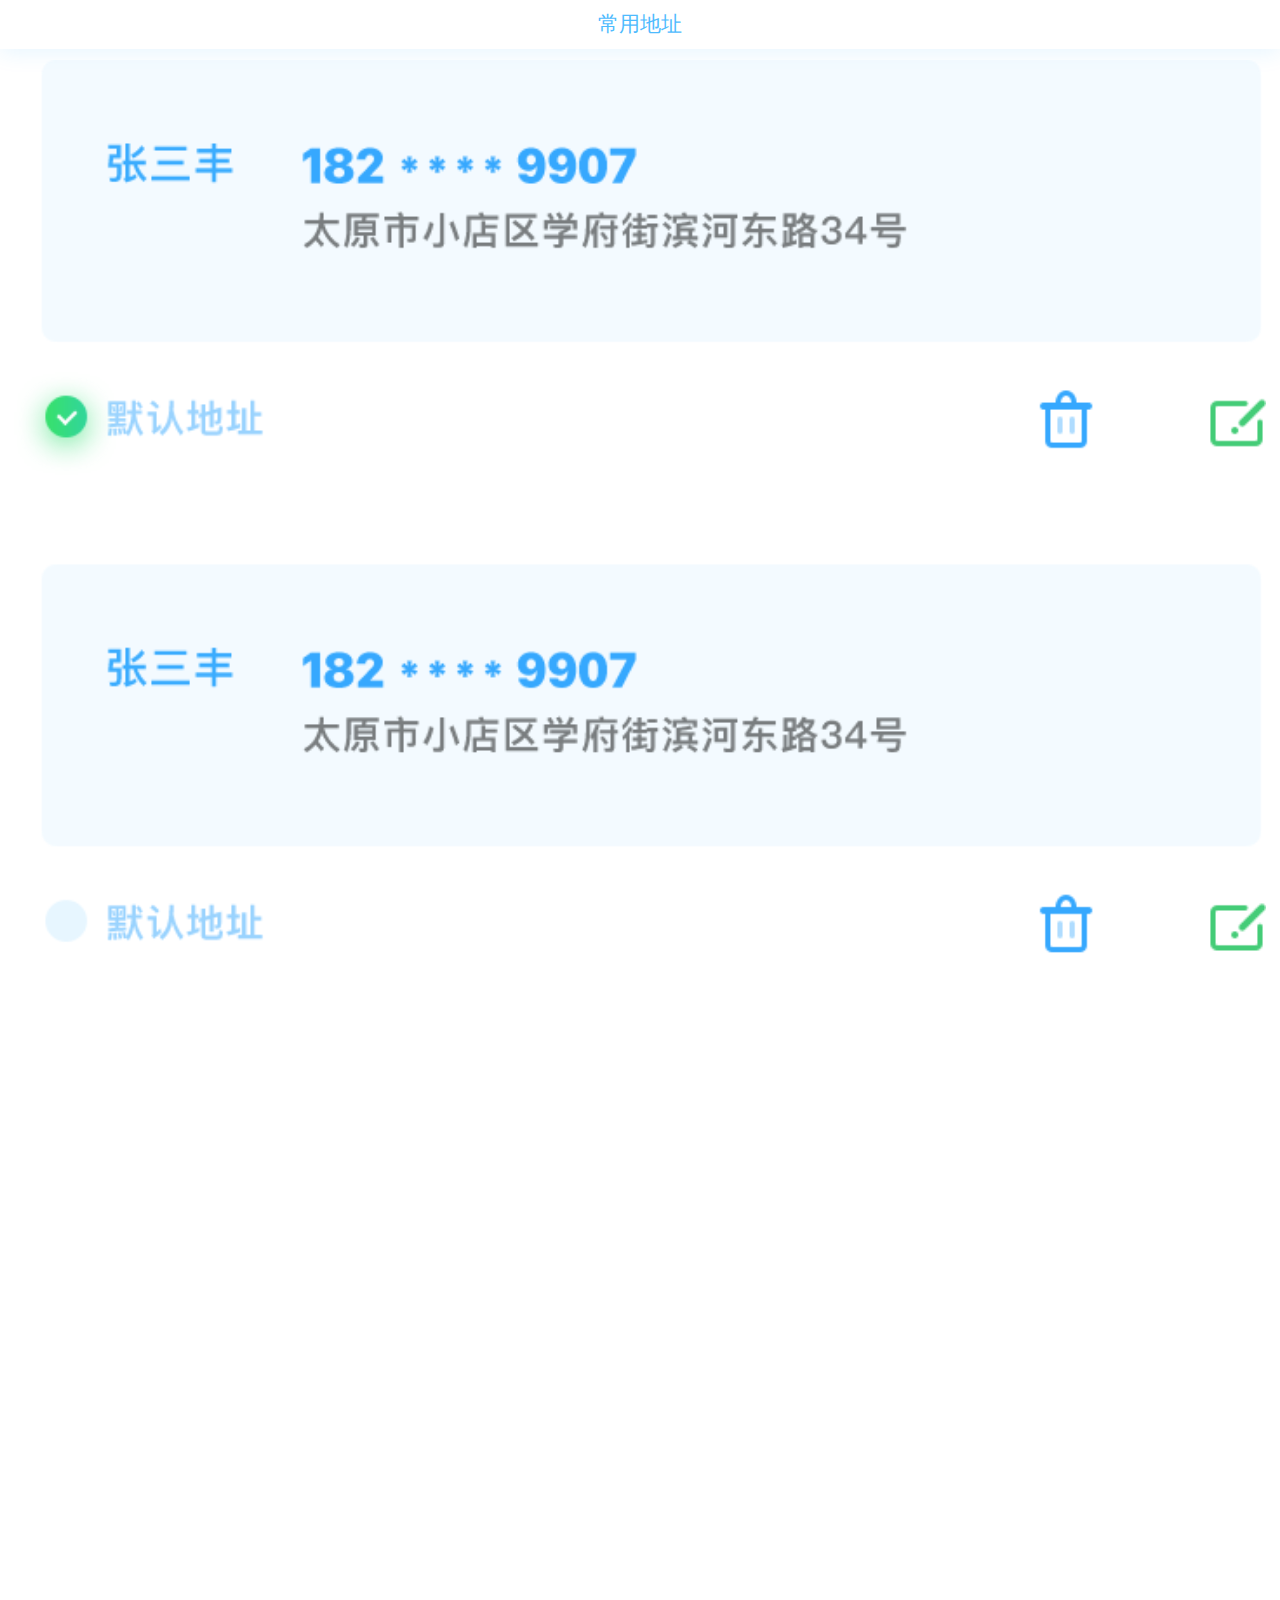
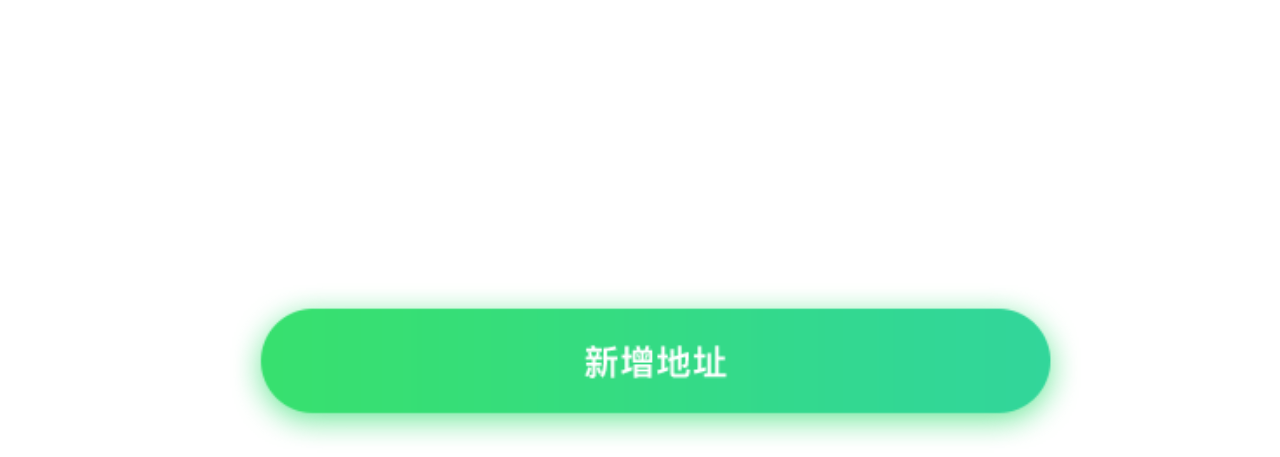
<file: address.html>
<!doctype html>
<html lang="en">
<head>
    <meta charset="UTF-8">
    <meta name="viewport"
          content="width=device-width, user-scalable=no, initial-scale=1.0, maximum-scale=1.0, minimum-scale=1.0">
    <meta http-equiv="X-UA-Compatible" content="ie=edge">
    <meta name="format-detection" content="telephone=no, email=no" />
    <link rel="stylesheet" href="./css/address.css">
    <link rel="stylesheet" href="//at.alicdn.com/t/font_1194445_013ntn1p51pyd.css">
    <title>常用地址</title>
</head>
<body>
<header>
    <a href="./detail.html" class="iconfont icon-xiangzuo"></a>常用地址 <a href="" ></a>
</header>

<a href="./addurl.html"><img src="./image/address.png" alt=""></a>
<div class="box" style="display: none;">
    <header>
        <a href="./addurl.html" class="iconfont icon-xiangzuo"></a>
        <span>常用地址</span>
        <a href=""></a>
    </header>
    <div class="img">
        <img src="./image/圆角矩形10.png" alt="">

    </div>
    <span class="no">你还未添加服务地址</span>
    <h1 class="shopping"><a href="">新增地址</a></h1>

</div>
</body>
</html>
</file>
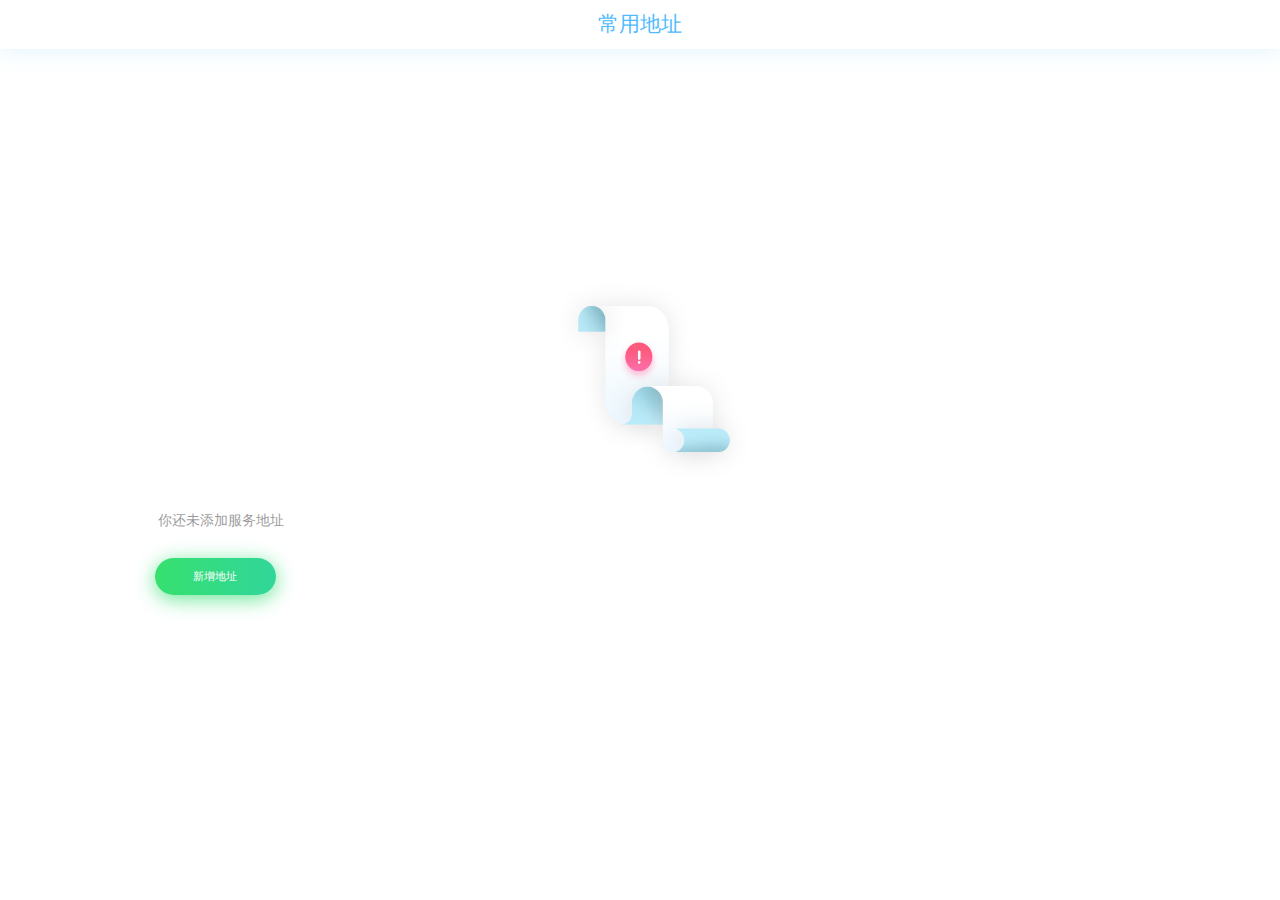
<file: addressnull.html>
<!doctype html>
<html lang="en" class="none">
<head>
    <meta charset="UTF-8">
    <meta name="viewport"
          content="width=device-width, user-scalable=no, initial-scale=1.0, maximum-scale=1.0, minimum-scale=1.0">
    <meta http-equiv="X-UA-Compatible" content="ie=edge">
    <link rel="stylesheet" href="./css/addressnull.css">
    <link rel="stylesheet" href="//at.alicdn.com/t/font_1194445_dvfm83zmohg.css">
    <title>常用地址</title>
</head>
<body>
<header>
    <a href="./detail.html" class="iconfont icon-xiangzuo"></a>
    <span>常用地址</span>
    <a href=""></a>
</header>
<div class="img">
    <img src="./image/圆角矩形10.png" alt="">

</div>
<span class="no">你还未添加服务地址</span>
<h1 class="shopping"><a href="">新增地址</a></h1>

</body>
</html>
</file>
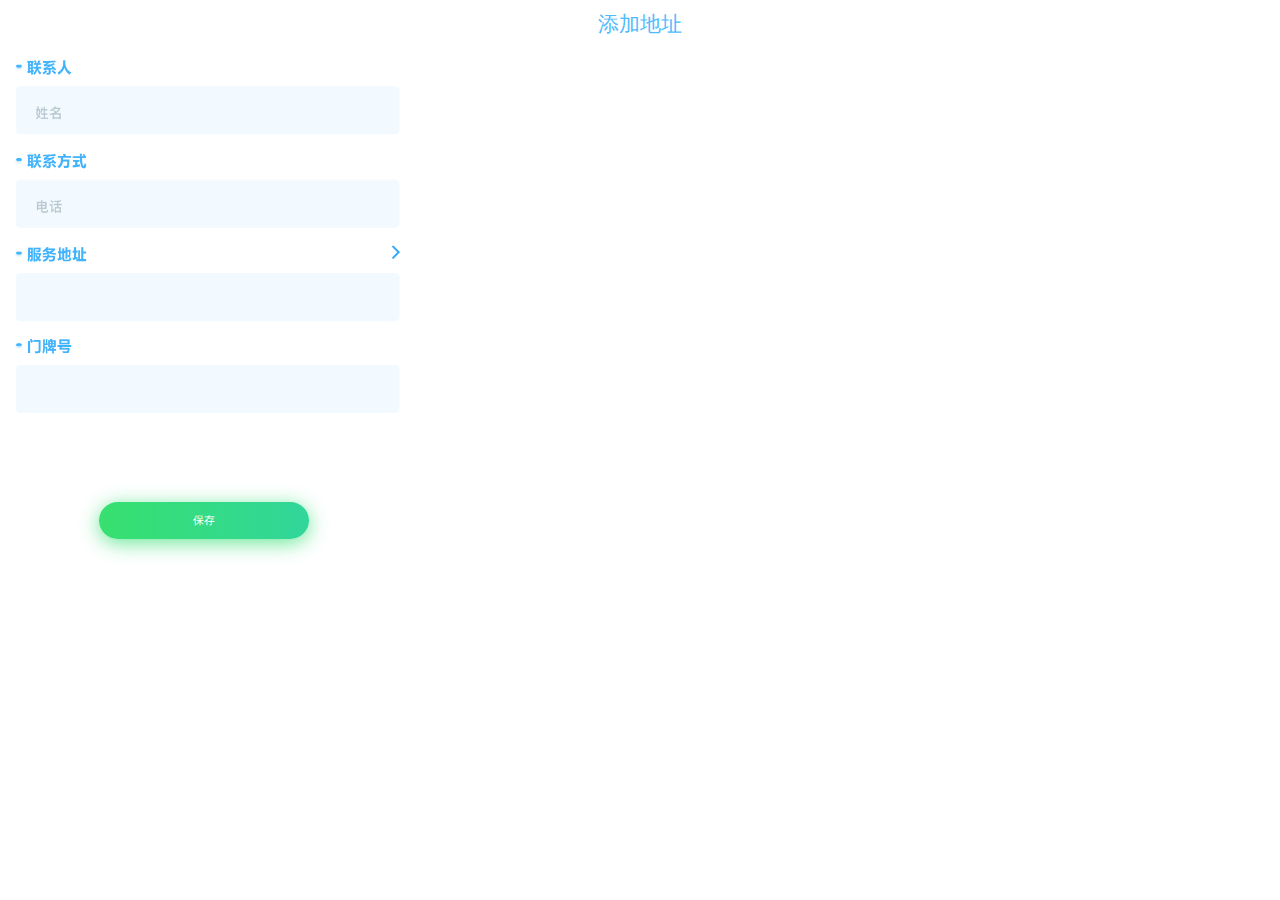
<file: addurl.html>
<!doctype html>
<html lang="en">
<head>
    <meta charset="UTF-8">
    <meta name="viewport"
          content="width=device-width, user-scalable=no, initial-scale=1.0, maximum-scale=1.0, minimum-scale=1.0">
    <meta http-equiv="X-UA-Compatible" content="ie=edge">
    <meta name="format-detection" content="telephone=no, email=no" />
    <link rel="stylesheet" href="./css/addurl.css">
    <link rel="stylesheet" href="//at.alicdn.com/t/font_1194445_013ntn1p51pyd.css">
    <title>添加地址</title>
</head>
<body>
<header>
    <a href="./address.html" class="iconfont icon-xiangzuo"></a>添加地址 <a href="" ></a>
</header>
<div class="img">
    <a href="./selecturl2.html"> <img src="./image/addurl1.png" alt=""></a>

</div>
<h1 class="shopping"><a href="">保存</a></h1>
</file>
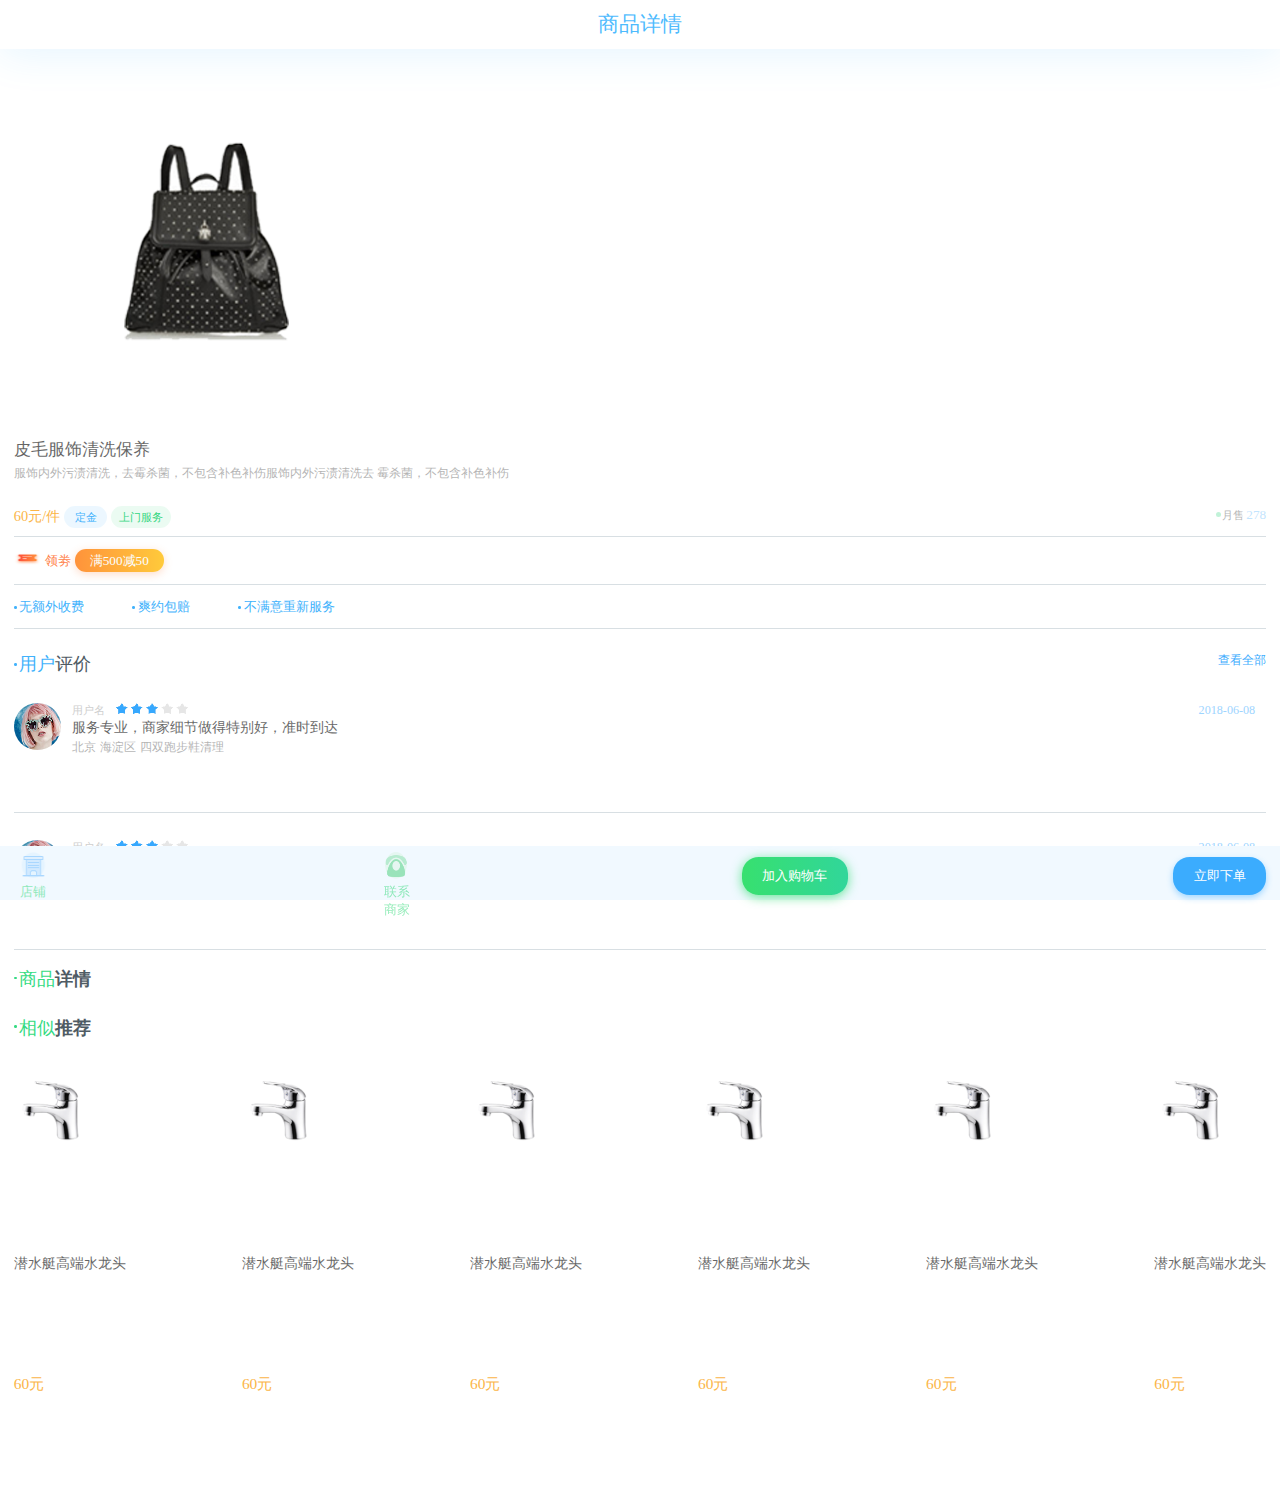
<file: detail.html>
<!doctype html>
<html lang="en">
<head>
    <meta charset="UTF-8">
    <meta name="viewport"
          content="width=device-width, user-scalable=no, initial-scale=1.0, maximum-scale=1.0, minimum-scale=1.0">
    <meta http-equiv="X-UA-Compatible" content="ie=edge">
    <link rel="stylesheet" href="./css/detail.css">
    <link rel="stylesheet" href="//at.alicdn.com/t/font_1194445_zd30m7v5dv.css">
    <title>商品详情</title>
</head>
<body>
 <header>
    <a href="./search.html" class="iconfont icon-xiangzuo"></a>
    <span>商品详情</span>
    <a href=""></a>
 </header>
 <div class="img">
     <img src="./image/图层2.png" alt="">
 </div>
 <div class="listitem">
     <h1>皮毛服饰清洗保养</h1>
     <p>服饰内外污渍清洗，去霉杀菌，不包含补色补伤服饰内外污渍清洗去
         霉杀菌，不包含补色补伤</p>
     <div class="tag">
         <span class="price">60元/件</span>
         <span class="orderMoney">定金</span>
         <span class="service">上门服务</span>
         <span class="sale">月售 <strong>278</strong> </span>
     </div>
     <div class="tips">
         <img src="./image/圆角矩形3.png" alt="">
         <span>领劵</span>
         <span class="rule">满500减50</span>
     </div>
     <div class="lips">
         <span>无额外收费</span>
         <span>爽约包赔</span>
         <span>不满意重新服务</span>
     </div>
 </div>
<div class="comment">
        <div class="title">
            <span class="user1">用户<strong>评价</strong></span>
            <span class="watchAll">查看全部<a href="" class="iconfont icon-xiangyou"></a> </span>
        </div>
        <div class="list">
           <li>
            <div class="picture">
                <img src="./image/user.png" alt="">
            </div>
            <div class="item">
                <div class="first">
                    <span>用户名</span>
                    <span class="star">
                        <div>
                             <img src="./image/star2.png" alt="">-->
                        </div>
                        <div style="width: 60%; overflow: hidden;" >
                             <img src="./image/star1.png" alt="">-->
                        </div>

<!--                    <div class="common">-->
<!--                        <img src="./image/star2.png" alt="">-->
<!--                    </div>-->
<!--                        <div class="common">-->
<!--                            <div style="position: relative; width:1.3rem; ">-->
<!--                            <div style="width: 60%; overflow: hidden;">-->
<!--                                <img src="./image/star1.png" alt="">-->
<!--                            </div>-->
<!--                            </div>-->
<!--                        </div>-->

                    </span>
                    <span class="time">2018-06-08</span>
                </div>
                <div class="second">
                    <span>服务专业，商家细节做得特别好，准时到达</span>
                </div>
                <div class="third">
                    <span>北京</span>
                    <span>海淀区</span>
                    <span>四双跑步鞋清理</span>
                </div>

            </div>
           </li>
            <li>
                <div class="picture">
                    <img src="./image/user.png" alt="">
                </div>
                <div class="item">
                    <div class="first">
                        <span>用户名</span>
                        <span class="star">
                        <div>
                             <img src="./image/star2.png" alt="">-->
                        </div>
                        <div style="width: 60%; overflow: hidden;" >
                             <img src="./image/star1.png" alt="">-->
                        </div>

                            <!--                    <div class="common">-->
                            <!--                        <img src="./image/star2.png" alt="">-->
                            <!--                    </div>-->
                            <!--                        <div class="common">-->
                            <!--                            <div style="position: relative; width:1.3rem; ">-->
                            <!--                            <div style="width: 60%; overflow: hidden;">-->
                            <!--                                <img src="./image/star1.png" alt="">-->
                            <!--                            </div>-->
                            <!--                            </div>-->
                            <!--                        </div>-->

                    </span>
                        <span class="time">2018-06-08</span>
                    </div>
                    <div class="second">
                        <span>服务专业，商家细节做得特别好，准时到达</span>
                    </div>
                    <div class="third">
                        <span>北京</span>
                        <span>海淀区</span>
                        <span>四双跑步鞋清理</span>
                    </div>

                </div>
            </li>
        </div>
    </div>
</div>
 <div class="tt">
     <span>商品<strong>详情</strong></span>
 </div>
 <div class="tt">
     <span>相似<strong>推荐</strong></span>
 </div>
 <ul class="shuiLongTou">
     <li>
         <img src="./image/水龙头.png" alt="">
         <h1>潜水艇高端水龙头</h1>
         <span>60元</span>
     </li>
     <li>
         <img src="./image/水龙头.png" alt="">
         <h1>潜水艇高端水龙头</h1>
         <span>60元</span>
     </li>
     <li>
         <img src="./image/水龙头.png" alt="">
         <h1>潜水艇高端水龙头</h1>
         <span>60元</span>
     </li>
     <li>
         <img src="./image/水龙头.png" alt="">
         <h1>潜水艇高端水龙头</h1>
         <span>60元</span>
     </li>
     <li>
         <img src="./image/水龙头.png" alt="">
         <h1>潜水艇高端水龙头</h1>
         <span>60元</span>
     </li>
     <li>
         <img src="./image/水龙头.png" alt="">
         <h1>潜水艇高端水龙头</h1>
         <span>60元</span>
     </li>
 </ul>
 <footer>
     <a href="" class="shop"><img src="./image/店铺.png" alt="">店铺</a>
     <a href="" class="shopper"><img src="./image/联系商家.png" alt="">联系商家</a>
     <a href="./shoppingCar.html" class="shoppingCar"><span>加入购物车</span></a>
     <a href="./address.html" class="rightNow"><span>立即下单</span></a>

 </footer>
</body>
</file>
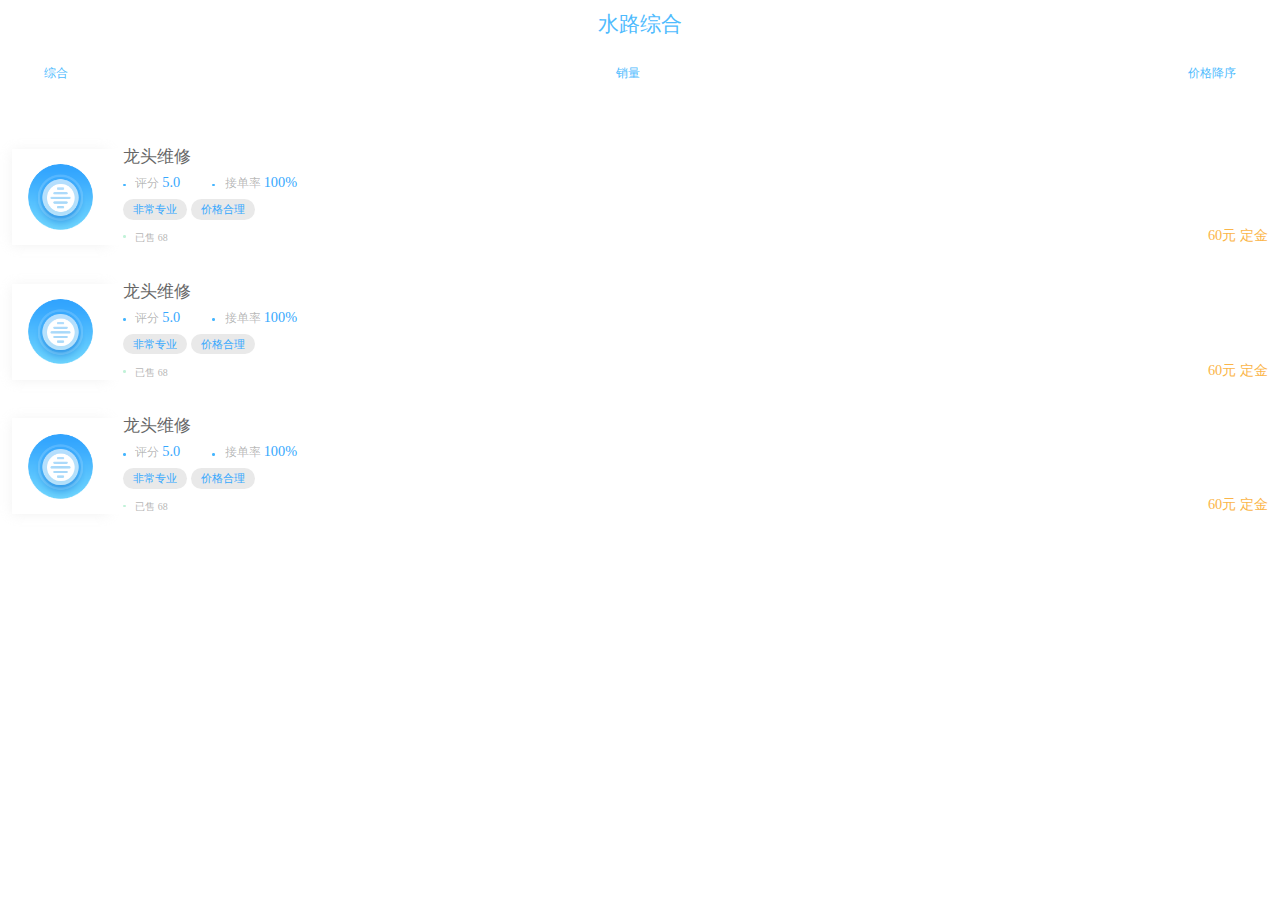
<file: list.html>
<!doctype html>
<html lang="en">
<head>
    <meta charset="UTF-8">
    <meta name="viewport"
          content="width=device-width, user-scalable=no, initial-scale=1.0, maximum-scale=1.0, minimum-scale=1.0">
    <meta http-equiv="X-UA-Compatible" content="ie=edge">
    <link rel="stylesheet" href="./css/list.css">
    <link rel="stylesheet" href="//at.alicdn.com/t/font_1194445_013ntn1p51pyd.css">
    <title>水路综合</title>
</head>
<body>
<header>
    <a href="./index.html" class="iconfont icon-xiangzuo"></a>
    <span>水路综合</span>
    <a href=""></a>
</header>
<ul class="order">
    <li class="hot">
        综合 <a href="" class="iconfont icon-xiangxia"></a>
    </li>
    <li>
        销量 <a href="" class="iconfont icon-xiangxia"></a>
    </li>
    <li>
        价格降序 <a href="" class="iconfont icon-xiangxia"></a>
    </li>
</ul>
<section class="list">
    <ul class="scroll">
        <li class="listitem">
            <a href="./detail.html"> <img src="./image/l1.png" alt=""></a>
            <div class="listitemright">
                <h1>龙头维修</h1>
                <div class="score">
                    <span class="score1">评分 <strong>5.0</strong> </span>
                    <span>接单率 <strong>100%</strong> </span>
                </div>
                <div class="tag">
                    <span>非常专业</span>
                    <span>价格合理</span>
                </div>
                <div class="sale">
                    <span>已售&nbsp68</span>
                </div>
                <div class="money">
                    <span>60元&nbsp定金</span>
                </div>
            </div>
        </li>
        <li class="listitem">
            <a href=""> <img src="./image/l1.png" alt=""></a>
            <div class="listitemright">
                <h1>龙头维修</h1>
                <div class="score">
                    <span class="score1">评分 <strong>5.0</strong> </span>
                    <span>接单率 <strong>100%</strong> </span>
                </div>
                <div class="tag">
                    <span>非常专业</span>
                    <span>价格合理</span>
                </div>
                <div class="sale">
                    <span>已售&nbsp68</span>
                </div>
                <div class="money">
                    <span>60元&nbsp定金</span>
                </div>
            </div>
        </li>
        <li class="listitem">
            <a href=""> <img src="./image/l1.png" alt=""></a>
            <div class="listitemright">
                <h1>龙头维修</h1>
                <div class="score">
                    <span class="score1">评分 <strong>5.0</strong> </span>
                    <span>接单率 <strong>100%</strong> </span>
                </div>
                <div class="tag">
                    <span>非常专业</span>
                    <span>价格合理</span>
                </div>
                <div class="sale">
                    <span>已售&nbsp68</span>
                </div>
                <div class="money">
                    <span>60元&nbsp定金</span>
                </div>
            </div>
        </li>



    </ul>
</section>
</body>
</html>
</file>
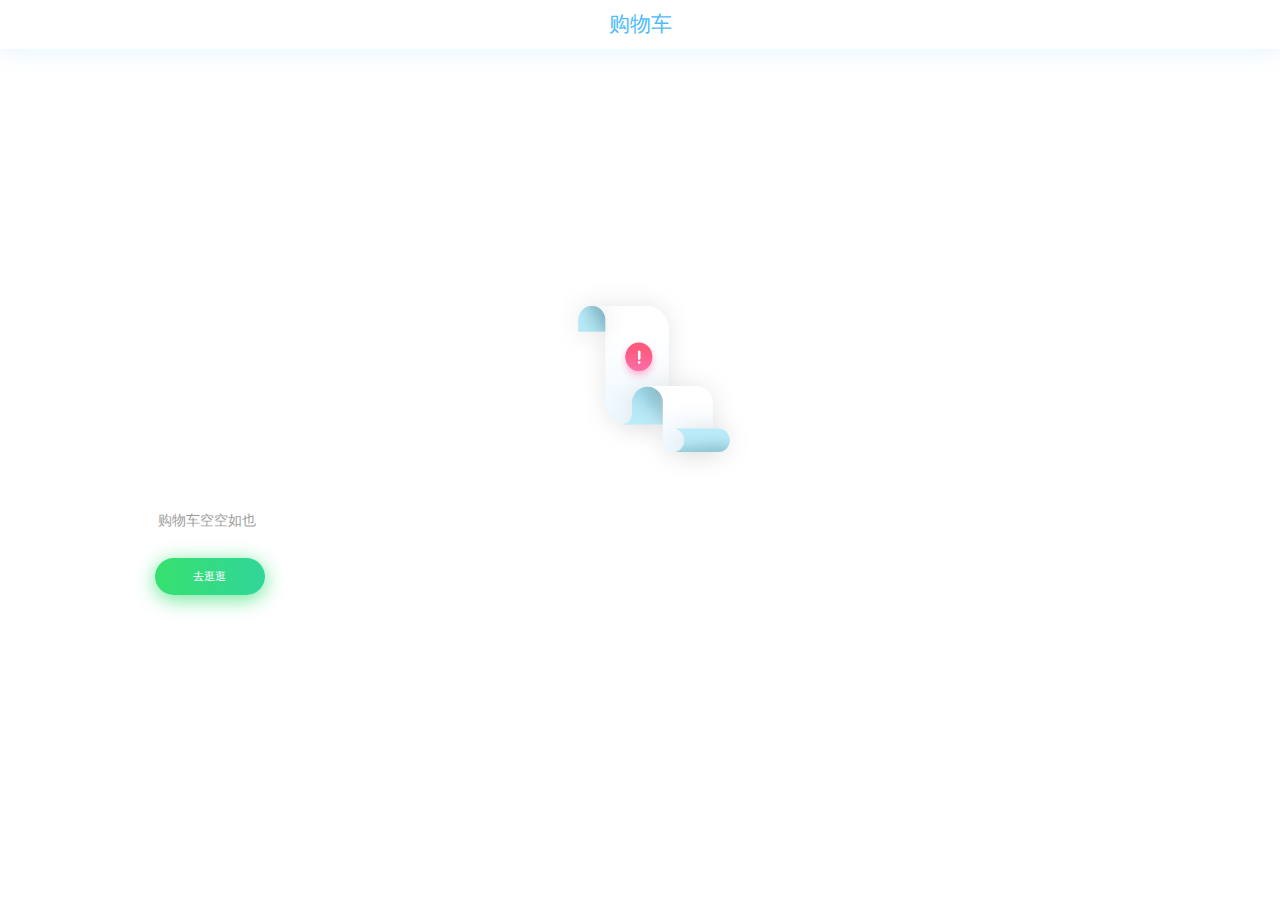
<file: nocar.html>
<!doctype html>
<html lang="en" class="none">
<head>
    <meta charset="UTF-8">
    <meta name="viewport"
          content="width=device-width, user-scalable=no, initial-scale=1.0, maximum-scale=1.0, minimum-scale=1.0">
    <meta http-equiv="X-UA-Compatible" content="ie=edge">
    <link rel="stylesheet" href="./css/nocar.css">
    <link rel="stylesheet" href="//at.alicdn.com/t/font_1194445_dvfm83zmohg.css">
    <title>购物车</title>
</head>
<body>
<header>
    <a href="" class="iconfont icon-xiangzuo"></a>
    <span>购物车</span>
    <a href=""></a>
</header>
<div class="img">
<img src="./image/圆角矩形10.png" alt="">

</div>
<span class="no">购物车空空如也</span>
<h1 class="shopping">去逛逛</h1>

</body>
</html>
</file>
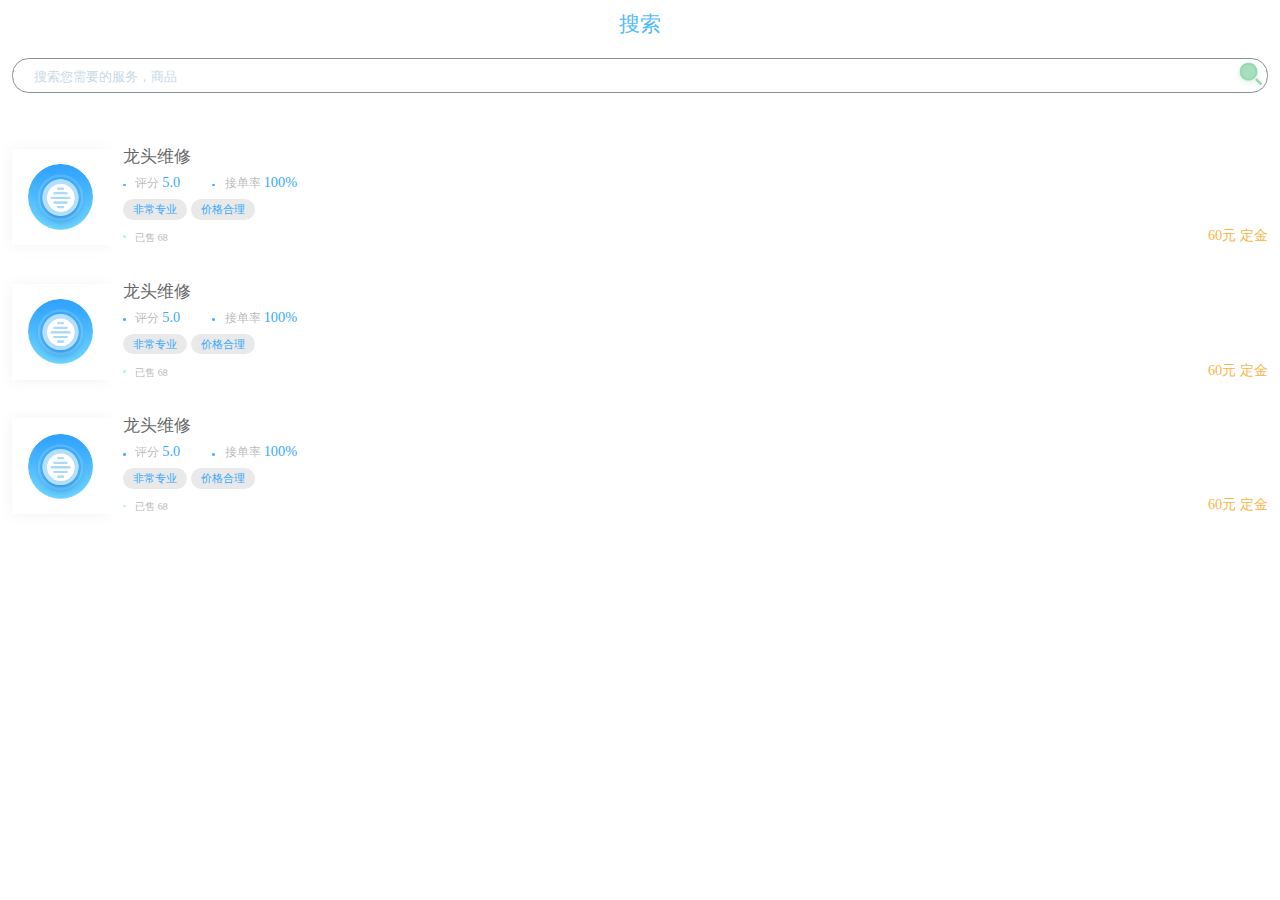
<file: search.html>
<!doctype html>
<html lang="en">
<head>
    <meta charset="UTF-8">
    <meta name="viewport"
          content="width=device-width, user-scalable=no, initial-scale=1.0, maximum-scale=1.0, minimum-scale=1.0">
    <meta http-equiv="X-UA-Compatible" content="ie=edge">
    <link rel="stylesheet" href="./css/search.css">
    <link rel="stylesheet" href="//at.alicdn.com/t/font_1194445_013ntn1p51pyd.css">
    <title>搜索</title>
</head>
<body>
<header>
    <a href="./index.html" class="iconfont icon-xiangzuo"></a>
    <span>搜索</span>
    <a href=""></a>
</header>
<div class="search">
    <a href="./searchnull.html">
        <span>搜索您需要的服务，商品</span>
        <img src="./image/search.png" alt="">
    </a>
</div>
<div class="tt">
    <span>商品<strong>直售</strong></span>
</div>
<section class="list">
    <ul class="scroll">
        <li class="listitem">
            <a href="./detail.html"> <img src="./image/l1.png" alt=""></a>
            <div class="listitemright">
                <h1>龙头维修</h1>
                <div class="score">
                    <span class="score1">评分 <strong>5.0</strong> </span>
                    <span>接单率 <strong>100%</strong> </span>
                </div>
                <div class="tag">
                    <span>非常专业</span>
                    <span>价格合理</span>
                </div>
                <div class="sale">
                    <span>已售&nbsp68</span>
                </div>
                <div class="money">
                    <span>60元&nbsp定金</span>
                </div>
            </div>
        </li>
        <li class="listitem">
            <a href=""> <img src="./image/l1.png" alt=""></a>
            <div class="listitemright">
                <h1>龙头维修</h1>
                <div class="score">
                    <span class="score1">评分 <strong>5.0</strong> </span>
                    <span>接单率 <strong>100%</strong> </span>
                </div>
                <div class="tag">
                    <span>非常专业</span>
                    <span>价格合理</span>
                </div>
                <div class="sale">
                    <span>已售&nbsp68</span>
                </div>
                <div class="money">
                    <span>60元&nbsp定金</span>
                </div>
            </div>
        </li>
        <li class="listitem">
            <a href=""> <img src="./image/l1.png" alt=""></a>
            <div class="listitemright">
                <h1>龙头维修</h1>
                <div class="score">
                    <span class="score1">评分 <strong>5.0</strong> </span>
                    <span>接单率 <strong>100%</strong> </span>
                </div>
                <div class="tag">
                    <span>非常专业</span>
                    <span>价格合理</span>
                </div>
                <div class="sale">
                    <span>已售&nbsp68</span>
                </div>
                <div class="money">
                    <span>60元&nbsp定金</span>
                </div>
            </div>
        </li>
    </ul>
</section>
</body>
</html>
</file>
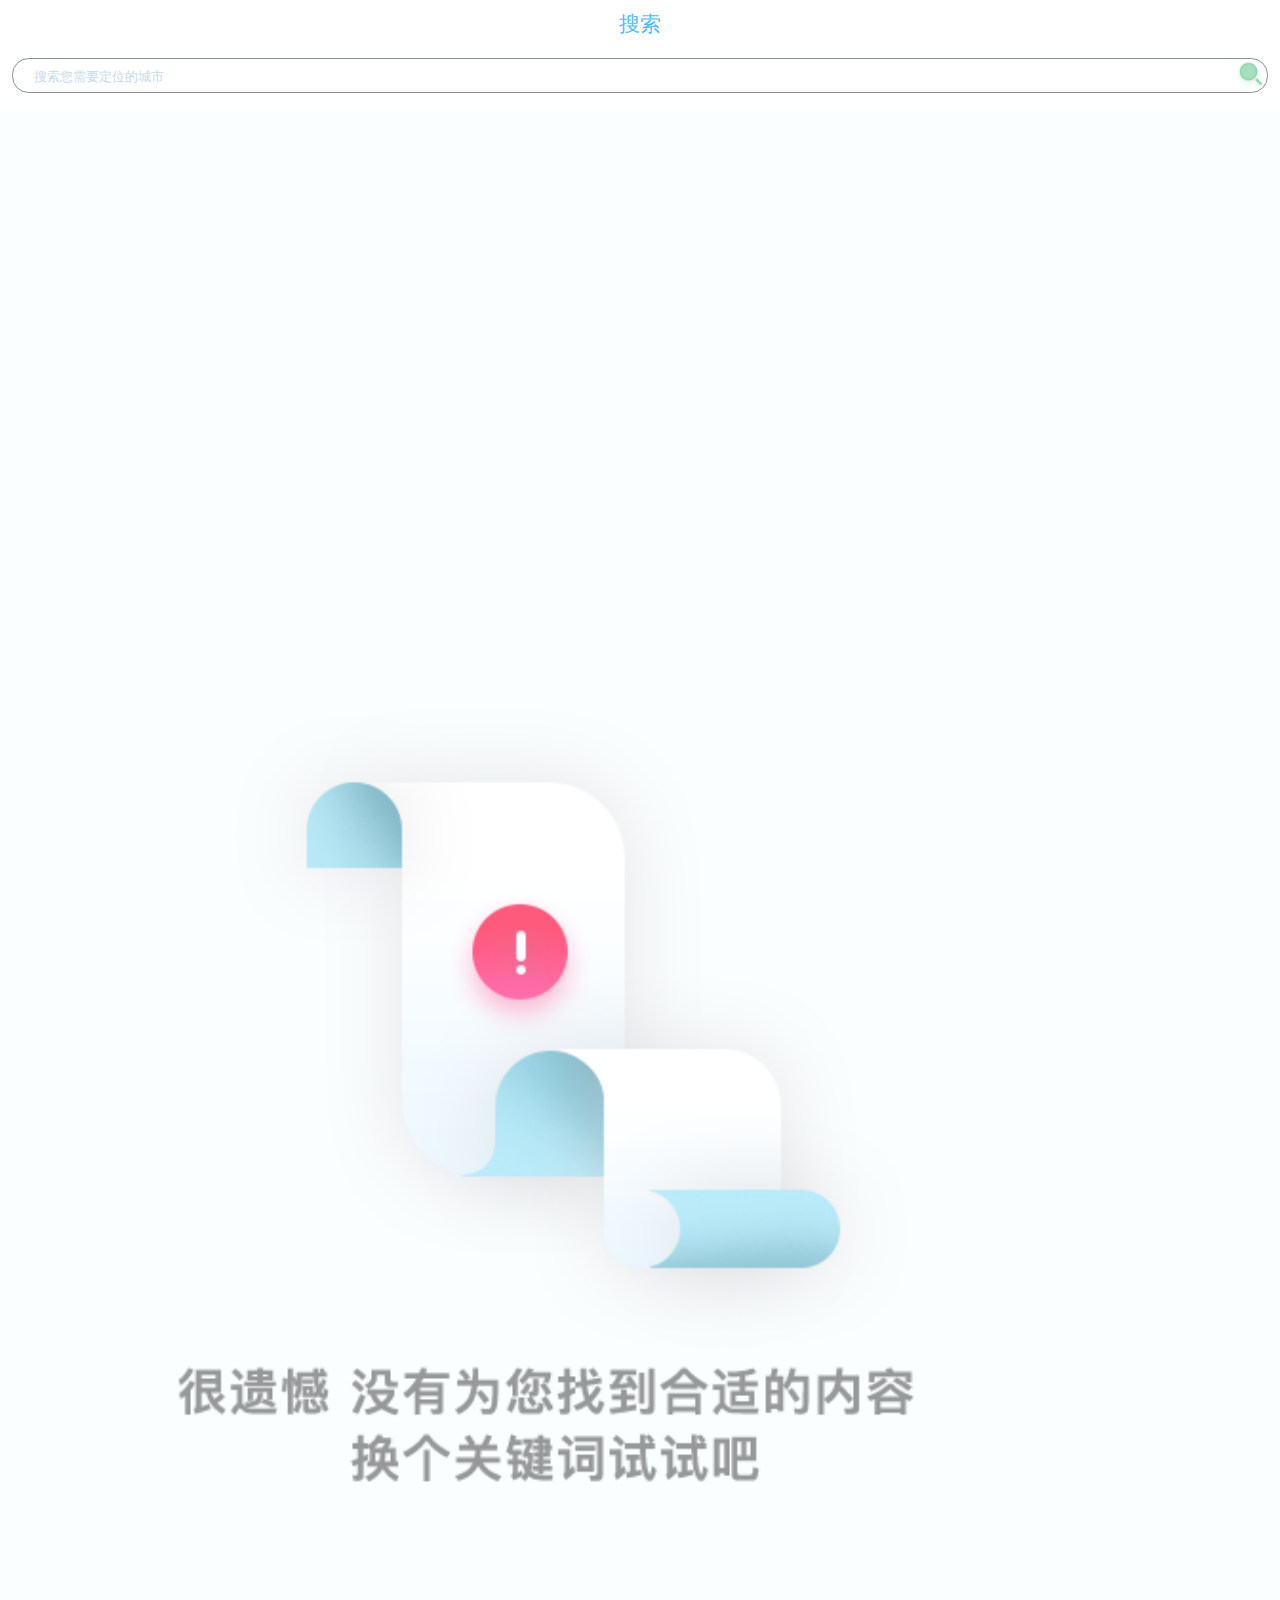
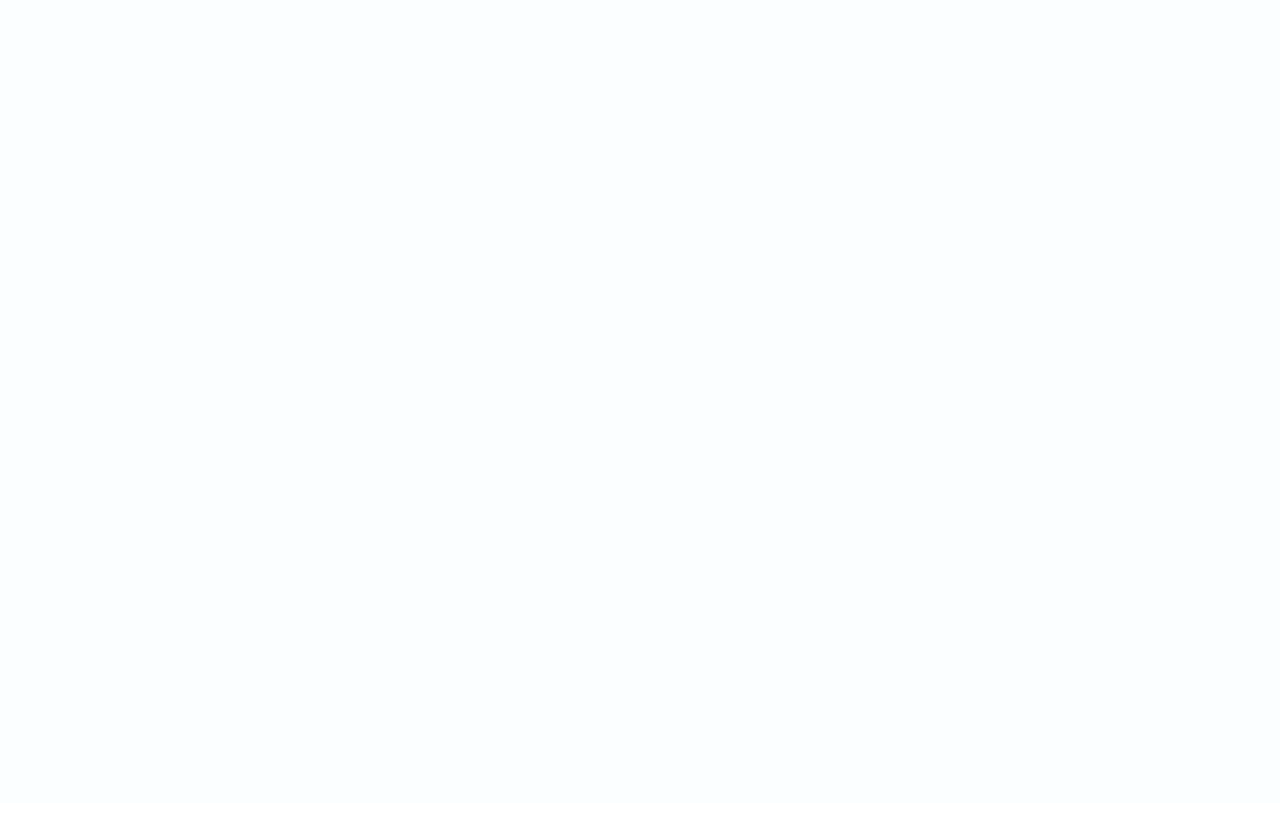
<file: searchnull.html>
<!doctype html>
<html lang="en">
<head>
    <meta charset="UTF-8">
    <meta name="viewport"
          content="width=device-width, user-scalable=no, initial-scale=1.0, maximum-scale=1.0, minimum-scale=1.0">
    <meta http-equiv="X-UA-Compatible" content="ie=edge">
    <meta name="format-detection" content="telephone=no, email=no" />
    <link rel="stylesheet" href="./css/searchnull.css">
    <link rel="stylesheet" href="//at.alicdn.com/t/font_1194445_013ntn1p51pyd.css">
    <title>搜索</title>
</head>
<body>
<header>
    <a href="./search.html" class="iconfont icon-xiangzuo"></a>搜索 <a href="" ></a>
</header>

<div class="search">
    <a href="./search.html">
        <span>搜索您需要定位的城市</span>
        <img src="./image/search.png" alt="">
    </a>
</div>
<div class="img"><img src="./image/nullinformation.png" alt=""></div>
</body>
</html>
</file>
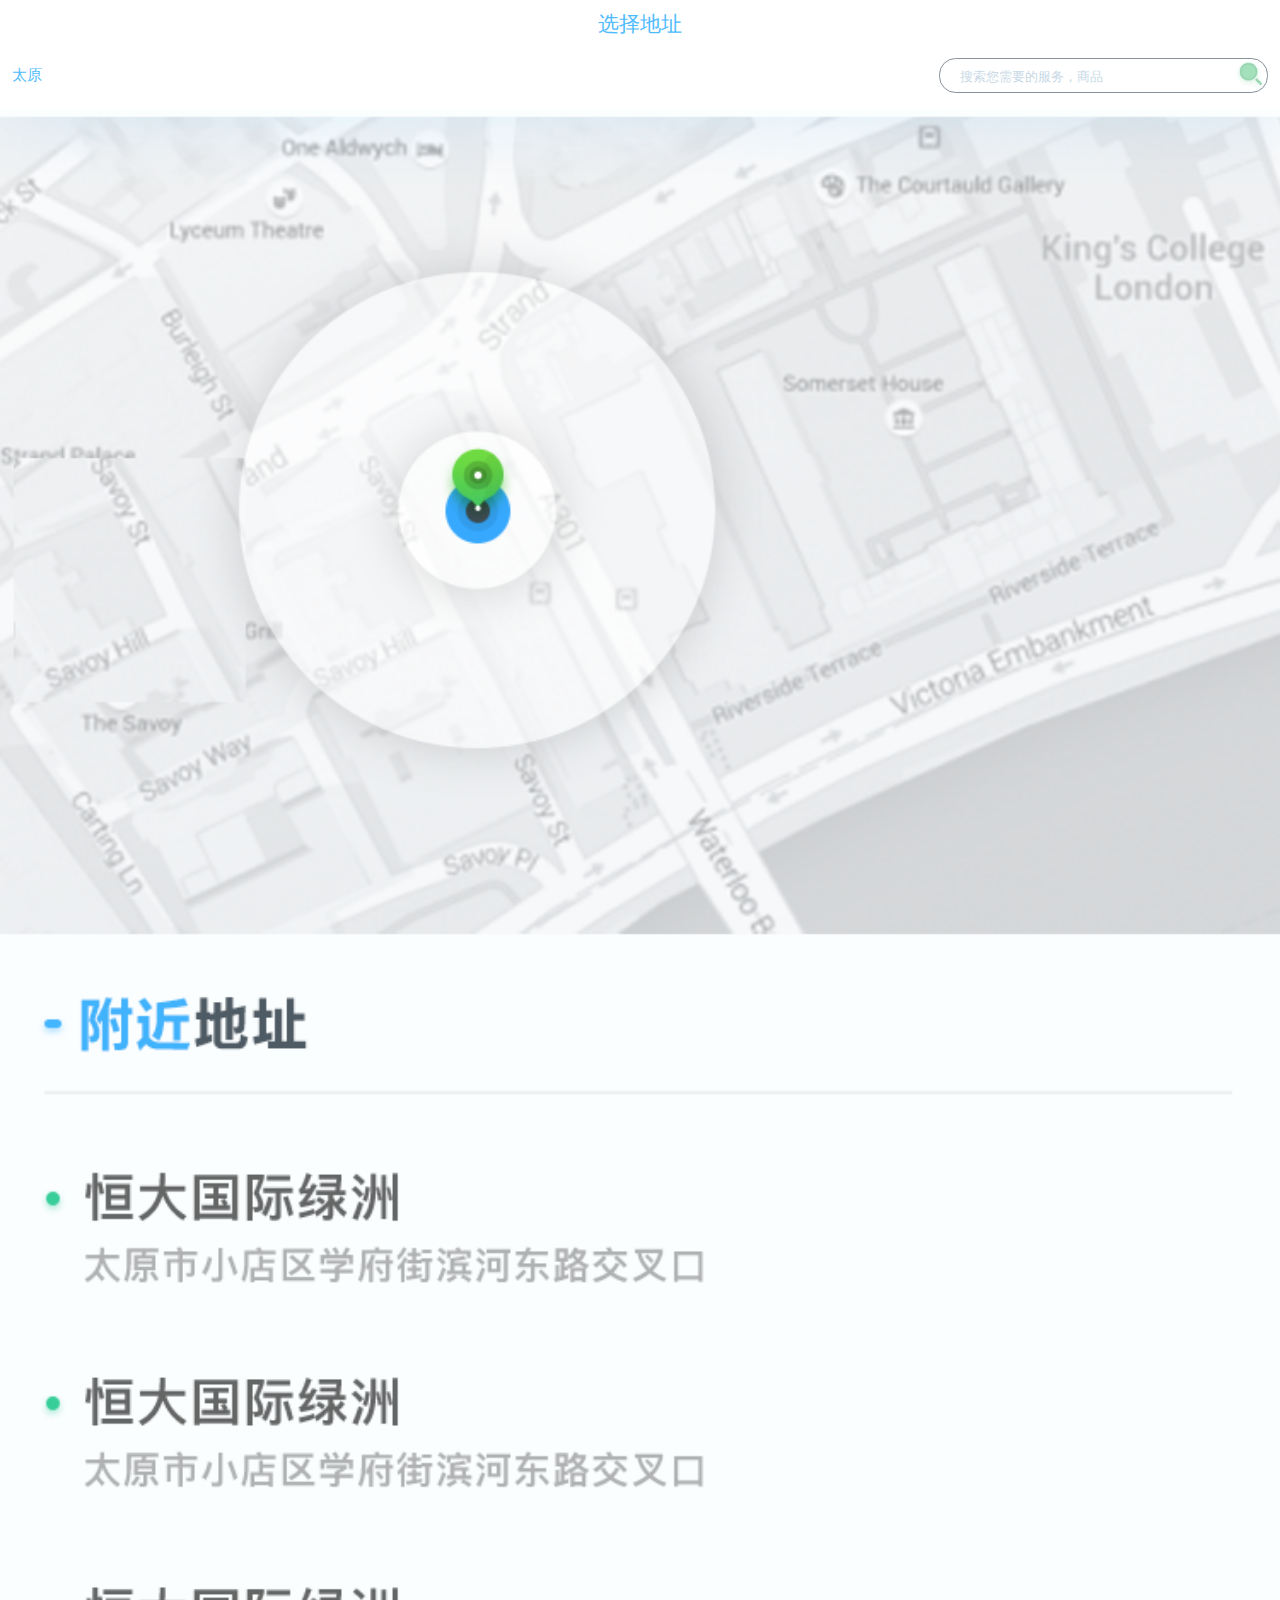
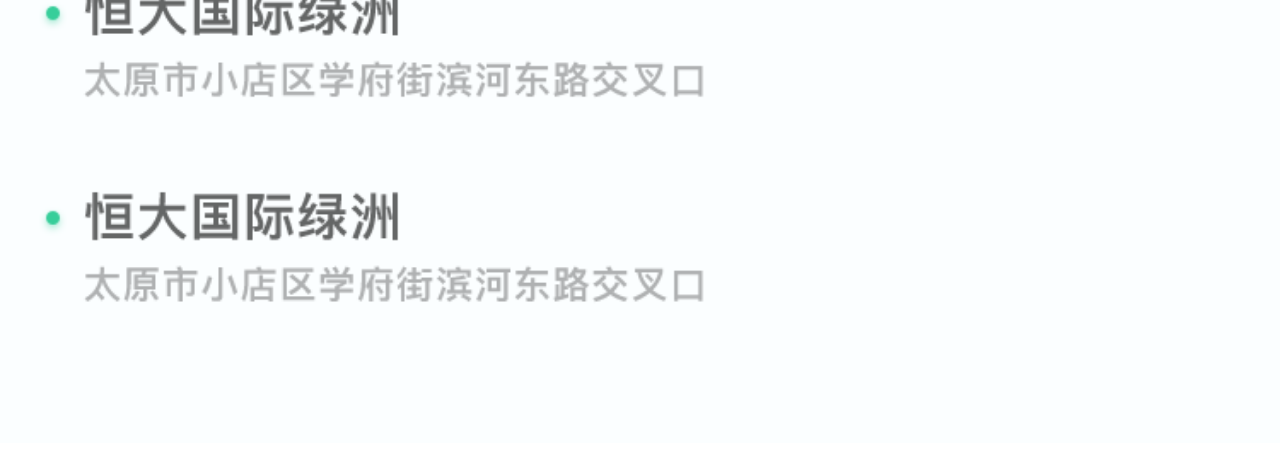
<file: selectUrl.html>
<!doctype html>
<html lang="en">
<head>
    <meta charset="UTF-8">
    <meta name="viewport"
          content="width=device-width, user-scalable=no, initial-scale=1.0, maximum-scale=1.0, minimum-scale=1.0">
    <meta http-equiv="X-UA-Compatible" content="ie=edge">
    <meta name="format-detection" content="telephone=no, email=no" />
    <link rel="stylesheet" href="./css/selectUrl.css">
    <link rel="stylesheet" href="//at.alicdn.com/t/font_1194445_013ntn1p51pyd.css">
    <title>选择地址</title>
</head>
<body>
<header>
    <a href="" class="iconfont icon-xiangzuo"></a>选择地址 <a href="" ></a>
</header>

<div class="search">
    <span><a href="">太原</a> <a href="" class="iconfont icon-xiangxia"></a> </span>
    <a href="./search.html">
        <span>搜索您需要的服务，商品</span>
        <img src="./image/search.png" alt="">
    </a>
</div>
<div class="img"><img src="./image/selectUrl.png" alt=""></div>
</body>
</html>
</file>
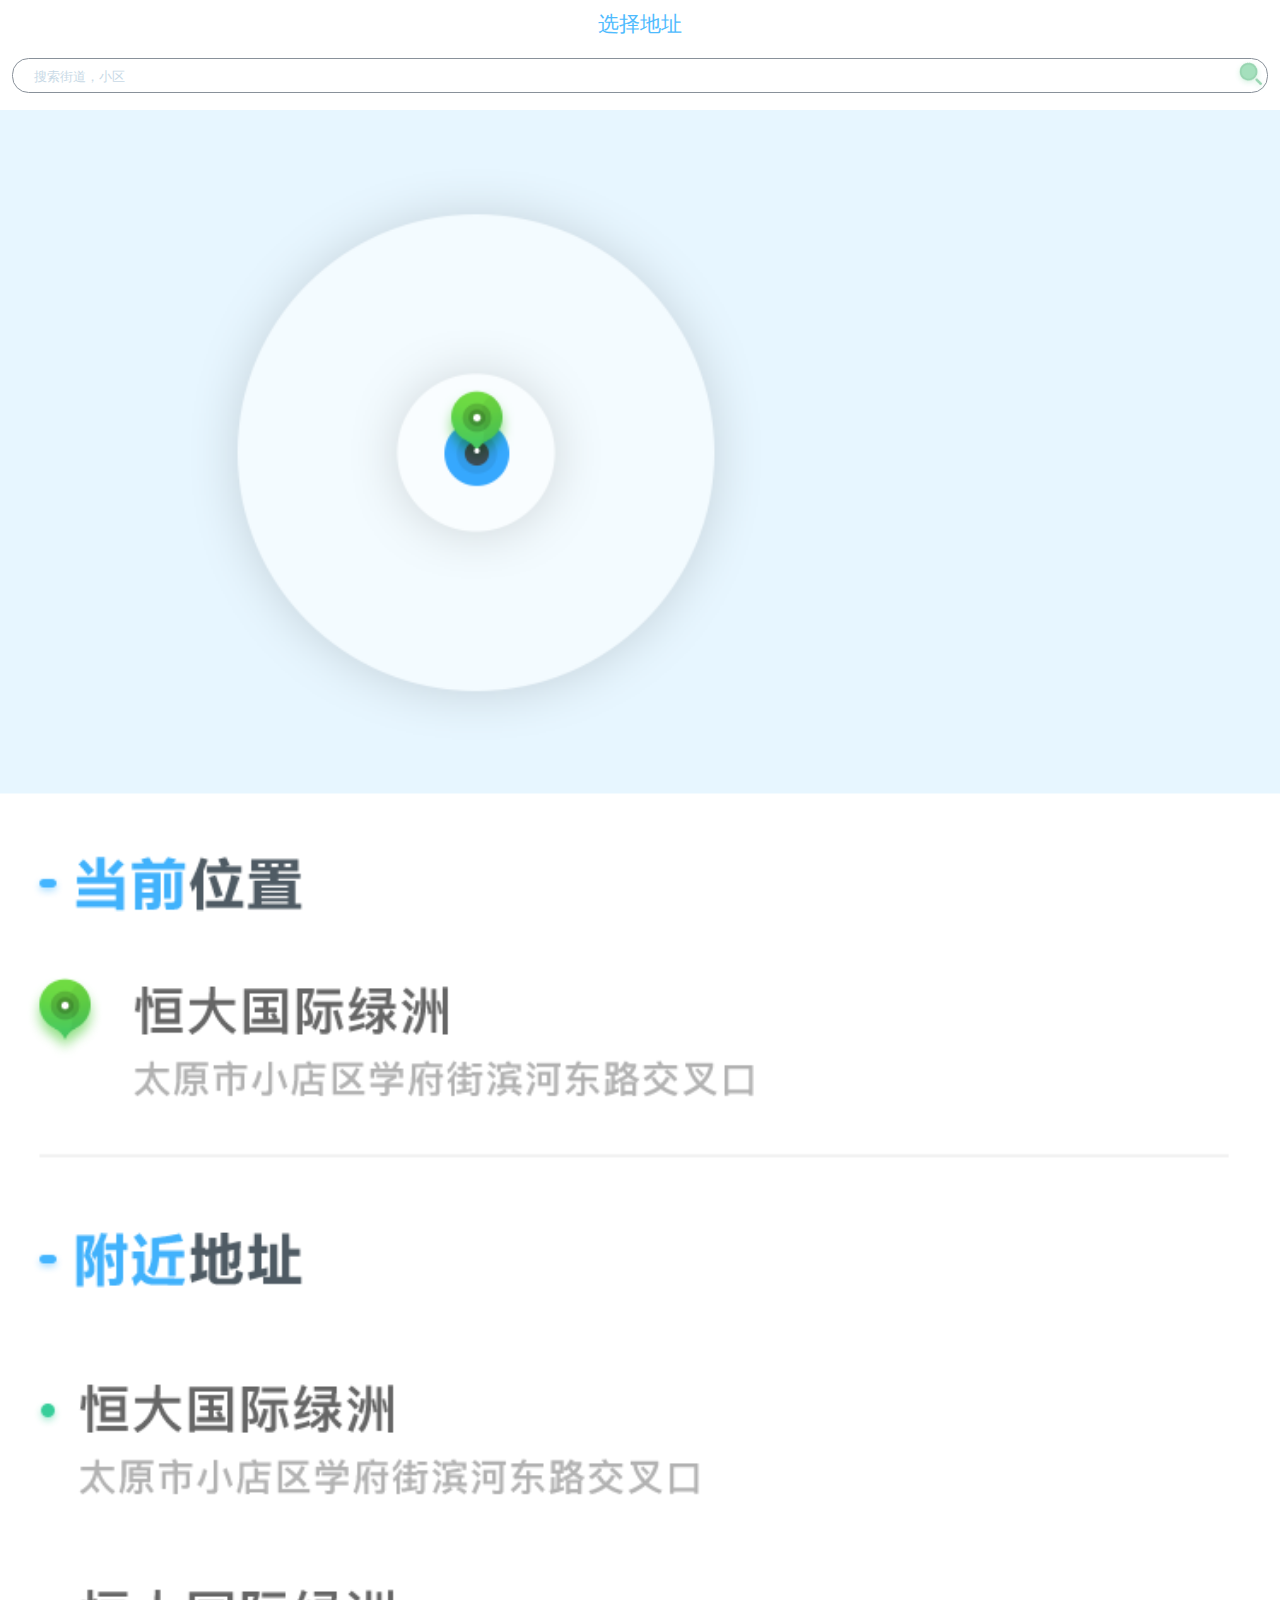
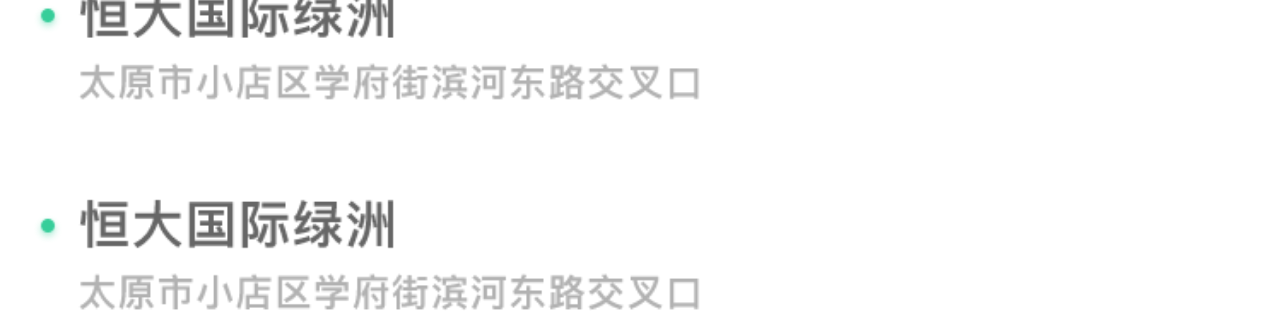
<file: selecturl2.html>
<!doctype html>
<html lang="en">
<head>
    <meta charset="UTF-8">
    <meta name="viewport"
          content="width=device-width, user-scalable=no, initial-scale=1.0, maximum-scale=1.0, minimum-scale=1.0">
    <meta http-equiv="X-UA-Compatible" content="ie=edge">
    <meta name="format-detection" content="telephone=no, email=no" />
    <link rel="stylesheet" href="./css/selecturl2.css">
    <link rel="stylesheet" href="//at.alicdn.com/t/font_1194445_013ntn1p51pyd.css">
    <title>选择地址</title>
</head>
<body>
<header>
    <a href="./addurl.html" class="iconfont icon-xiangzuo"></a>选择地址 <a href="" ></a>
</header>

<div class="search">
    <a href="./search.html">
        <span>搜索街道，小区</span>
        <img src="./image/search.png" alt="">
    </a>
</div>
<div class="img"><img src="./image/sl4.png" alt=""></div>
</body>
</html>
</file>
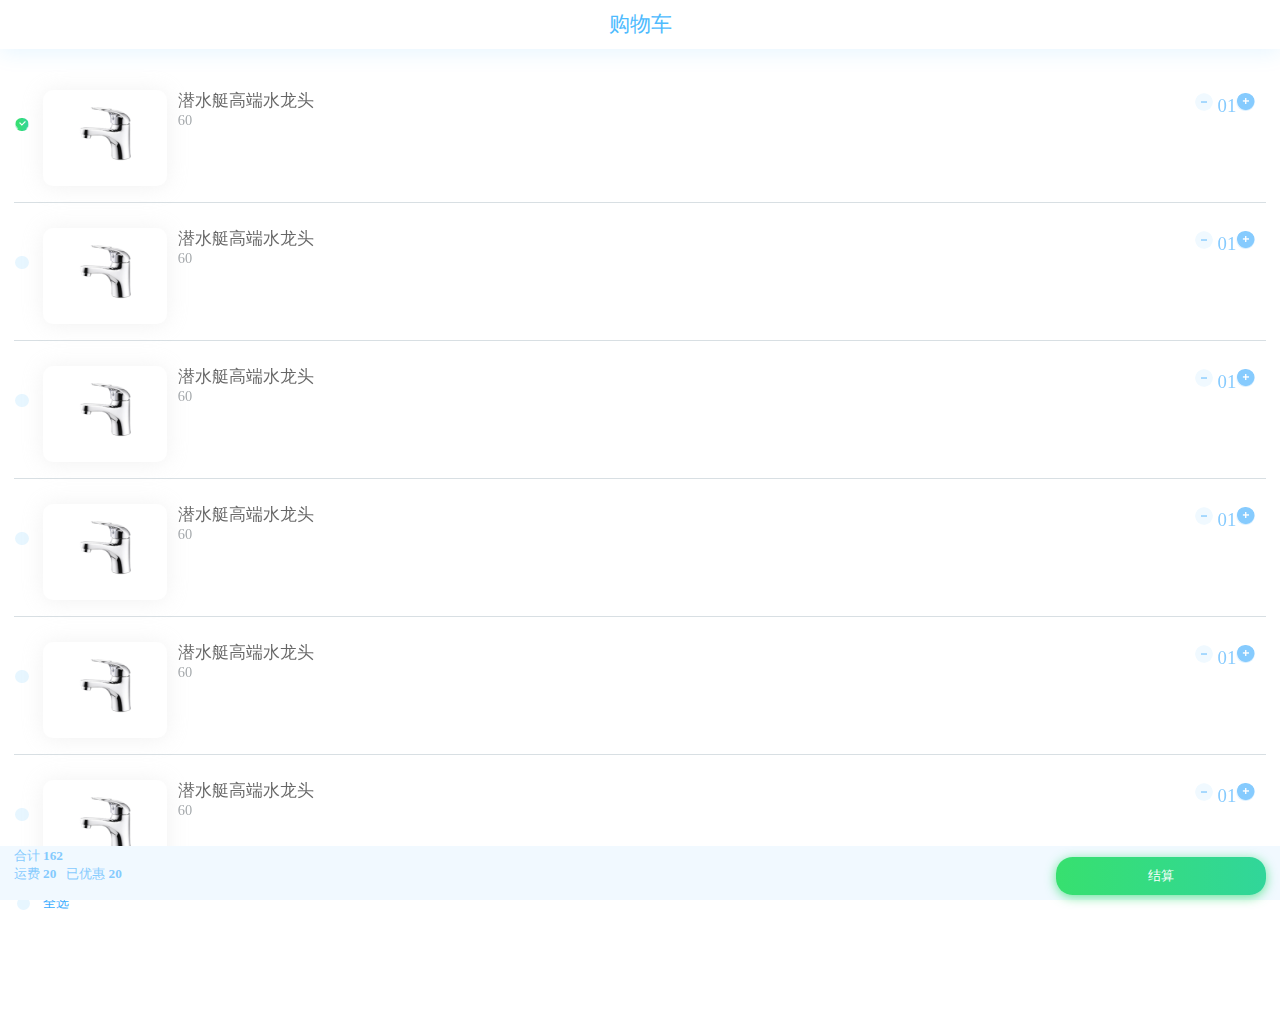
<file: shoppingCar.html>
<!doctype html>
<html lang="en" class="you">
<head>
    <meta charset="UTF-8">
    <meta name="viewport"
          content="width=device-width, user-scalable=no, initial-scale=1.0, maximum-scale=1.0, minimum-scale=1.0">
    <meta http-equiv="X-UA-Compatible" content="ie=edge">
    <link rel="stylesheet" href="./css/shoppingCar.css">
    <link rel="stylesheet" href="//at.alicdn.com/t/font_1194445_dvfm83zmohg.css">
    <title>购物车</title>
</head>
<body>
<div class="nocar"style="display: none;" >
    <header>
        <a href="./detail.html" class="iconfont icon-xiangzuo"></a>
        <span>购物车</span>
        <a href=""></a>
    </header>
    <div class="img">
        <img src="./image/圆角矩形10.png" alt="">

    </div>
    <span class="no">购物车空空如也</span>
    <h1 class="shopping">去逛逛</h1>
</div>
<div class="shoppingcar" ><header>
    <a href="./detail.html" class="iconfont icon-xiangzuo"></a>
    <span>购物车</span>
    <a href=""></a>
</header>
<ul class="shuiLongTou">
    <li class="hot">
       <div class="img">
               <img src="./image/水龙头.png" alt="">
        </div>
        <div class="item">
            <span>潜水艇高端水龙头
                 <div class="jiajian">
                <img src="./image/减号.png" alt=""> <strong>01</strong><img src="./image/加号.png" alt="">
                 </div>
             </span>
             <h1> <a href="" class="iconfont icon-fl-renminbi"></a>60</h1></div>
    </li>
    <li>
        <div class="img">
            <img src="./image/水龙头.png" alt="">
        </div>
        <div class="item">
             <span>潜水艇高端水龙头
                 <div class="jiajian">
                <img src="./image/减号.png" alt=""> <strong>01</strong><img src="./image/加号.png" alt="">
                 </div>
             </span>
            <h1> <a href="" class="iconfont icon-fl-renminbi"></a>60</h1></div>
    </li>
    <li>
        <div class="img">
            <img src="./image/水龙头.png" alt="">
        </div>
        <div class="item">
             <span>潜水艇高端水龙头
                 <div class="jiajian">
                <img src="./image/减号.png" alt=""> <strong>01</strong><img src="./image/加号.png" alt="">
                 </div>
             </span>
            <h1> <a href="" class="iconfont icon-fl-renminbi"></a>60</h1></div>
    </li>
    <li>
        <div class="img">
            <img src="./image/水龙头.png" alt="">
        </div>
        <div class="item">
             <span>潜水艇高端水龙头
                 <div class="jiajian">
                <img src="./image/减号.png" alt=""> <strong>01</strong><img src="./image/加号.png" alt="">
                 </div>
             </span>
            <h1> <a href="" class="iconfont icon-fl-renminbi"></a>60</h1></div>
    </li>
    <li>
        <div class="img">
            <img src="./image/水龙头.png" alt="">
        </div>
        <div class="item">
             <span>潜水艇高端水龙头
                 <div class="jiajian">
                <img src="./image/减号.png" alt=""> <strong>01</strong><img src="./image/加号.png" alt="">
                 </div>
             </span>
            <h1> <a href="" class="iconfont icon-fl-renminbi"></a>60</h1></div>
    </li>
    <li>
        <div class="img">
            <img src="./image/水龙头.png" alt="">
        </div>
        <div class="item">
             <span>潜水艇高端水龙头
                 <div class="jiajian">
                <img src="./image/减号.png" alt=""> <strong>01</strong><img src="./image/加号.png" alt="">
                 </div>
             </span>
            <h1> <a href="" class="iconfont icon-fl-renminbi"></a>60</h1></div>
    </li>

</ul>
<span class="choose">全选</span>

<footer>
    <div class="list">
    <span>合计<a href="" class="iconfont icon-fl-renminbi"></a> <strong>162</strong> </span>
   <h1>运费<a href="" class="iconfont icon-fl-renminbi"></a> <strong>20</strong>&nbsp&nbsp&nbsp已优惠<a href="" class="iconfont icon-fl-renminbi"></a> <strong>20</strong></h1>
    </div>
    <a href="" class="rightNow"><span>结算</span></a>

</footer>
</div>
</body>
</html>
</file>
<file: css/address.css>
@import "base.css";
@import "addressnull.css";

header{
    height:0.88rem;
    color:#4ebbfe;
    text-align: center;
    line-height:0.88rem;
    font-size:0.38rem;
    display: flex;
    justify-content: space-between;
}
header>a{
    margin-left:0.22rem;
    color: #36a8fe;
}
a{
    margin-top: 0.2rem;
    padding:0 0.25rem;
    display: block;

}
a>img{
    width: 100%;
    height:100%;
}
</file>
<file: css/addressnull.css>
@import "base.css";

header{
    width:100%;
    height: 0.88rem;
    padding: 0 0.22rem;
    box-sizing: border-box;
    display: flex;
    justify-content: space-between;
    line-height: 0.88rem;
    color:#4ebbfe;
    font-size: 0.38rem;
    box-shadow: 0 0.03rem 0.43rem 0
    rgba(41, 167, 255, 0.13);
}
header>a {
    color: #36a8fe;
}
.img{
    padding:0 0.25rem;
    width:100%;
    height:12rem;
    display: flex;
    justify-content: center;
    align-items: center;
    position: relative;
}
.img>img{
    width: 3.6rem;
    height:3.6rem;
    text-align: center;
}
.no{
    font-size: 0.26rem;
    font-weight: normal;
    color: #000000;
    opacity: 0.4;
    position: absolute;
    left:2.86rem;
    top:9.25rem;
}
.shopping{
    font-weight: normal;
    font-size: 0.2rem;
    color: #ffffff;
    background-image: linear-gradient(90deg,
    #37e06f 0%,
    #31d69a 100%),
    linear-gradient(
            #3bacfe,
            #3bacfe);
    background-blend-mode: normal,
    normal;
    box-shadow: 0px 4px 20px 0px
    rgba(55, 223, 116, 0.75);
    border-radius: 30px;
    padding:0.2rem 0.7rem;
    position: absolute;
    left: 2.8rem;
    top: 10.1rem;
}
.shopping>a{
    color: #ffffff;
}
</file>
<file: css/addurl.css>
@import "base.css";


header{
    height:0.88rem;
    color:#4ebbfe;
    text-align: center;
    line-height:0.88rem;
    font-size:0.38rem;
    display: flex;
    justify-content: space-between;
}
header>a{
    margin-left:0.22rem;
    color: #36a8fe;
}
.img{
    margin-top:0.2rem;
    padding:0 0.25rem;

}
.img>a{
    height:6.4rem;
    width:7rem;
    display: block;
}
.img>a>img{
  height:6.4rem;
    width:7rem;
}
.shopping{
    font-weight: normal;
    font-size: 0.2rem;
    color: #ffffff;
    background-image: linear-gradient(90deg,
    #37e06f 0%,
    #31d69a 100%),
    linear-gradient(
            #3bacfe,
            #3bacfe);
    background-blend-mode: normal,
    normal;
    box-shadow: 0px 4px 20px 0px
    rgba(55, 223, 116, 0.75);
    border-radius: 30px;
    padding:0.2rem 1.7rem;
    position: absolute;
    left: 1.8rem;
    top: 9.1rem;
}
.shopping>a{
    color: #ffffff;
}
</file>
<file: css/detail.css>
@import "base.css";

header{
    width:100%;
    height: 0.88rem;
    padding: 0 0.22rem;
    box-sizing: border-box;
    display: flex;
    justify-content: space-between;
    line-height: 0.88rem;
    color:#4ebbfe;
    font-size: 0.38rem;
    box-shadow: 0px 3px 43px 0px
    rgba(41, 167, 255, 0.13);
}
header>a{
    color: #36a8fe;
}
.img{
    width:100%;
    padding:1.7rem 2.24rem;
    box-sizing: border-box;

}
.img img{
    width:3rem;
    height:3.60rem;

}
.listitem {
    width: 100%;
    padding: 0 0.25rem;
    box-sizing: border-box;
}
.listitem >h1{
    font-size: 0.3rem;
    font-weight: normal;
    color: #000000;
    opacity: 0.6;

}
.listitem>p{
    box-sizing: border-box;
    font-size: 0.22rem;
    font-weight: normal;
    color: #000000;
    opacity: 0.3;
    line-height: 1.5;
    height:0.66rem;
    display: -webkit-box;
    -webkit-box-orient: vertical;
    -webkit-line-clamp:2;
    overflow:hidden;
    text-overflow: ellipsis;
    padding:0.05rem 0.17rem 0.17rem  0;

}
.listitem>.tag{
    position: relative;
    padding:0.18rem 0;

}
.listitem>.tag> .price{
    font-size: 0.26rem;
    font-weight: normal;
    color: #fbb548;

}
.listitem>.tag>.orderMoney{
    font-size: 0.2rem;
    font-weight: normal;
    color: #41b2fc;
    padding: 0.09rem 0.19rem;
    background:rgba(65,178,252,0.1);
    border-radius: 0.2rem;
}
.listitem>.tag>.service{
    font-size: 0.2rem;
    font-weight: normal;
    color: #36d681;
    padding: 0.09rem 0.14rem;
    background: rgba(54,214,129,0.1);
    border-radius: 0.2rem;
}
.listitem>.tag>.sale{
    font-size: 0.2rem;
    font-weight: normal;
    color: #000000;
    opacity: 0.3;
    position:absolute;
    right:0;
    bottom: 0.24rem;
    padding-left: 0.1rem;

}
.listitem>.tag>.sale::before{
    content: '';
    width: 5px;
    height: 5px;
    background: #36d681;
    border-radius: 50%;
    position: absolute;
    left:0;
    top:0.1rem;
}
.listitem>.tag>.sale>strong{
    font-size: 0.24rem;
    font-weight: normal;
    color: #36a8fe;
    opacity: 1;
}
.listitem>.tips{
    height:0.85rem;
    line-height:0.85rem;
    border-top: 0.01rem solid #d8dfe3;
    border-bottom: 0.01rem solid #d8dfe3;
}
.listitem>.tips>img{
    width:0.49rem;
    height:0.23rem;
}
.listitem>.tips>span{
    font-size: 0.24rem;
    font-weight: normal;
    color:#ff844e ;
}
.listitem>.tips>.rule{
    font-weight: normal;
    font-size: 0.24rem;
    color: #fbfeff;
    background-image: linear-gradient(270deg,
    #ffca3b 0%,
    #ff933b 100%);
    box-shadow: 0 0.04rem 0.16rem 0
    rgba(255, 142, 81, 0.3);
    border-radius: 0.2rem;
    padding: 0.07rem 0.27rem;

}
.listitem>.lips{
    height:0.77rem;
    line-height: 0.77rem;
    border-bottom: 0.01rem solid #d8dfe3;
}
.listitem>.lips>span{
    font-size:0.24rem;
    font-weight: normal;
    color: #41b2fc;
    margin-right: 0.8rem;
    padding-left: 0.1rem;
    position: relative;

}
.listitem>.lips>span::before{
    content: '';
    width: 0.05rem;
    height: 0.05rem;
    border-radius: 50%;
    background: #41b2fc;
    position: absolute;
    left:0;
    top:0.13rem;

}
.comment{
    height:5.92rem;
    padding: 0.43rem 0.25rem 0;
    -webkit-box-sizing: border-box;
    -moz-box-sizing: border-box;
    box-sizing: border-box;
}
.comment>.title{
    margin-bottom: 0.49rem;
    display:flex;
    justify-content: space-between;
}
.comment>.title>span{
     font-size: 0.32rem;
     font-weight: normal;
     color: #41b2fc;
 }
.comment>.title>.user1{
    position: relative;
    padding-left: 0.1rem;
    box-sizing: border-box;
}
.comment>.title>.user1::before{
    content: '';
    width: 0.05rem;
    height: 0.05rem;
    border-radius: 50%;
    background: #41b2fc;
    position: absolute;
    left:0;
    top:0.20rem;
}
.comment>.title>span>strong{
     font-size: 0.32rem;
     font-weight: normal;
     color: #4f5b64;
 }
.comment>.title>.watchAll{
     font-size: 0.22rem;
     font-weight: normal;
     color:#3bacfe;
 }
.comment>.title>.watchAll>a{
    color:#3bacfe;
    font-size:0.22rem;
}
.comment>.list{
    height:auto;
 }
.comment>.list>li{
    height: 1.97rem;
    border-bottom: 0.01rem solid #d8dfe3;
    margin-bottom: 0.49rem;
}
.comment>.list>li>.picture{
    width:0.85rem;
    height:1.97rem;
    float:left;
    border-radius:50%;
    margin-right:0.2rem;
}
.comment>.list>li>.picture>img{
    width: 0.85rem;
    height:0.85rem;
    border-radius:50%;

}
.comment>.list>li>.item{
    margin-left: 1rem;

}
.comment>.list>li>.item>.first{
    position: relative;
    overflow: hidden;
}
.comment>.list>li>.item>.first>span{
    font-size: 0.2rem;
    font-weight: normal;
    color:#cfcfcf;
    float: left;
    margin-right:0.2rem;
}
.first>.star{
    width:1.3rem;
    height:0.2rem;
    position: relative;
    display: block;
    float: left;
}
.star>div{
    width:1.3rem;
    height:0.2rem;
    position:absolute;
    left:0;
    top:0;


}
/*.star> .common{*/
/*    width: 1.3rem;*/
/*    height:0.2rem;*/
/*    position:absolute;*/
/*    left:0;*/
/*    top:0;*/
/*}*/
.star >div >[src]{
    width:1.3rem;
    height:0.2rem;
}
.comment>.list>li>.item>.first>.time{
    font-size: 0.22rem;
    font-weight: normal;
    color: #9ed5ff;
    position: absolute;
    right:0;
    bottom: 0;
}
.second>span{
    font-size: 0.26rem;
    font-weight: normal;
    color: #000000;
    opacity: 0.6;
}
.third >span{
    font-size: 0.22rem;
    font-weight: normal;
    color: #000000;
    opacity: 0.3;
}
.tt{
    padding:0 0.25rem;
    box-sizing: border-box;
}
.tt>span{
    font-size: 0.32rem;
    font-weight: normal;
    color: #35db82;
    height:0.88rem;
    line-height: 0.88rem;
   position: relative;
    padding-left: 0.1rem;
}
.tt>span>strong{
    color:#4f5b64;
}
.tt>span::before{
    content: '';
    width: 0.05rem;
    height: 0.05rem;
    border-radius: 50%;
    background: #35db82;
    position: absolute;
    left:0;
    top:0.13rem;

}.shuiLongTou{
    padding: 0.45rem 0.25rem 0;
    height:6.42rem;
    display: flex;
    justify-content: space-between;
    flex-wrap: wrap;
    margin-bottom: 0.98rem;

 }
 .shuiLongTou>li{
     padding-bottom: 0.66rem;
     display: flex;
     flex-direction: column;
     justify-content:space-between ;
 }
 .shuiLongTou>li>img{
     width:1.31rem;
     height:1.37rem;
 }
.shuiLongTou>li>h1{
    font-size: 0.26rem;
    font-weight: normal;
    color: #000000;
    opacity: 0.6;
}
.shuiLongTou>li>span{
    font-size: 0.28rem;
    font-weight: normal;
    color: #fbb548;

}
footer{
    width:100%;
    height:0.98rem;
    background-color: #f1f9ff;
    position: fixed;
    left:0;
    bottom: 0;
    padding: 0 0.25rem;
    box-sizing: border-box;
    display: flex;
    justify-content: space-between;
}
footer >.shop {
    width:0.7rem;
    height:100%;
    font-size: 0.24rem;
    color: #4ebbfe;
    text-align: center;
    padding-top: 0.1rem;
    box-sizing: border-box;
    opacity: 0.5;
}
footer >.shopper{
    width:0.7rem;
    height:100%;
    font-size: 0.24rem;
    color: #4ebbfe;
    text-align: center;
    padding-top: 0.1rem;
    box-sizing: border-box;
    opacity: 0.5;
}
footer >.shopper{
    color:#2ed977 ;
}
footer >.shop {
    color: #2ed977;
}
footer>.shoppingCar{
    margin: 0.2rem 0;
}
footer>.shoppingCar span{
    display: inline-block;
    font-size: 0.24rem;
    font-weight: normal;
    text-align: center;
    color: #ffffff;
    padding:0.18rem 0.37rem;
    box-sizing: border-box;
    background-image: linear-gradient(90deg,
    #37e06f 0%,
    #31d69a 100%),
    linear-gradient(
            #3bacfe,
            #3bacfe);
    box-shadow: 0 0.04rem 0.2rem 0
    rgba(55, 223, 116, 0.75);
    border-radius: 0.3rem;
}
footer>.rightNow{
    margin: 0.2rem 0;
}
footer>.rightNow span{
    display: inline-block;
    font-size: 0.24rem;
    font-weight: normal;
    color: #ffffff;
    padding:0.18rem 0.37rem;
    background-color: #3bacfe;
    box-shadow: 0 0.05rem 0.12rem 0
    rgba(59, 172, 254, 0.43);
    border-radius: 0.3rem;
}

footer >a>img{
    width: 0.5rem;
    height:0.5rem;
    display: inline-block;
}
</file>
<file: css/list.css>
@import "base.css";

header{
    width:100%;
    height: 0.88rem;
    padding: 0 0.22rem;
    box-sizing: border-box;
    display: flex;
    justify-content: space-between;
    line-height: 0.88rem;
    color:#4ebbfe;
    font-size: 0.38rem;
}
header>a{
    color: #36a8fe;
}
.order{
    height: 0.88rem;
    padding: 0 0.8rem;
    display: flex;
    justify-content: space-between;
    line-height: 0.88rem;
    font-size:0.22rem;
    color: #4ebbfe;
}
.order >li.hot{
       color: #4ebbfe;
 }
.order >li >a{
    color: #36a8fe;
}
.list{
    width: 100%;
    position: absolute;
    top:2rem;
    bottom: 0;
    background: white;
    padding:0 0.22rem;
    box-sizing: border-box;
    overflow: hidden;
}
.list>.scroll{
    height: auto;
}
.listitem{
    height:1.74rem;
    width:100%;
    box-sizing: border-box;
    background: white;
    margin-top: 0.7rem;
    position: relative;

}
.listitem a{
    display: block;
    width:1.74rem;
    height:1.74rem;
    padding:0.28rem;
    box-sizing: border-box;
    position:absolute;
    left:0;
    top:0;
    background: #ffffff;
    box-shadow: 0 0.01rem 0.21rem 0
    rgba(223, 223, 223, 0.43);
}
.listitem img{
    width:1.74rem;
    height:1.74rem;
    padding:0.28rem;
    box-sizing: border-box;
    position:absolute;
    left:0;
    top:0;
    background: #ffffff;

}
.listitem >.listitemright{
    margin-left: 1.74rem;
    height:1.74rem;
    background: #ffffff;
    padding-left:0.27rem;
    box-sizing: border-box;
    display: flex;
    flex-direction: column;
    justify-content: space-between;
    position: relative;

}
.listitemright h1{
    height:0.3rem;
    font-size:0.3rem;
    font-weight: normal;
    line-height: 0.3rem;
    color: #000000;
    opacity:0.6;
}
.score >span{
    font-size:0.22rem;
    font-weight: normal;
    color: rgba(0,0,0,0.3);
    padding-left:0.22rem ;
    position:relative;
}
.score >.score1{
    margin-right:0.53rem;
}
.score >span::before{
    content:'';
    position:absolute;
    left:0;
    top:0.14rem;
    width:0.05rem;
    height:0.05rem;
    background-color: #44b5ff;
    border-radius: 50%;

}
.score span >strong{
    font-size:0.26rem;
    color:#36a8fe;
    font-weight: normal;
}
.tag >span{
    width:1.21rem;
    height:0.35rem;
    line-height:0.35rem;
    padding:0.08rem 0.18rem;
    box-sizing: border-box;
    background:rgba(233,233,233,043);
    border-radius: 0.2rem;
    font-size:0.2rem;
    font-weight: normal;
    color:#36a8fe;
}
.sale span{
    font-size:0.18rem;
    font-weight:normal;
    color: #000;
    opacity: 0.3;
    position: relative;
    padding-left:0.22rem ;

}
.sale span::before{
    content:'';
    position:absolute;
    left:0;
    top:0.06rem;
    width:0.05rem;
    height:0.05rem;
    background-color: #36d681;
    border-radius: 50%;
}
.listitemright .money{
    font-size: 0.26rem;
    font-weight:normal;
    color: #fbb548;
    position:absolute;
    right:0;
    bottom:0;
}
</file>
<file: css/nocar.css>
@import "base.css";
html{
    font-size:100px;
}
body{
    font-size:16px;
}
@media screen and (min-width:320px){
    html{
        font-size:42.66667px;
    }

}
@media screen and (min-width:360px){
    html{
        font-size:48px;
    }

}
@media screen and (min-width:375px){
    html{
        font-size:50px;
    }

}
@media screen and (min-width:411px){
    html{
        font-size:54px;
    }

}
@media screen and (min-width:412px){
    html{
        font-size:54.93333px;
    }

}
@media screen and (min-width:414px){
    html{
        font-size:55.2px;
    }

}
header{
    width:100%;
    height: 0.88rem;
    padding: 0 0.22rem;
    box-sizing: border-box;
    display: flex;
    justify-content: space-between;
    line-height: 0.88rem;
    color:#4ebbfe;
    font-size: 0.38rem;
    box-shadow: 0 0.03rem 0.43rem 0
    rgba(41, 167, 255, 0.13);
}
header>a {
    color: #36a8fe;
}
.img{
    padding:0 0.25rem;
    width:100%;
    height:12rem;
    display: flex;
    justify-content: center;
    align-items: center;
    position: relative;
}
.img>img{
     width: 3.6rem;
     height:3.6rem;
     text-align: center;
 }
.no{
font-size: 0.26rem;
    font-weight: normal;
    color: #000000;
    opacity: 0.4;
    position: absolute;
    left:2.86rem;
    top:9.25rem;
}
.shopping{
    font-weight: normal;
    font-size: 0.2rem;
    color: #ffffff;
    background-image: linear-gradient(90deg,
    #37e06f 0%,
    #31d69a 100%),
    linear-gradient(
            #3bacfe,
            #3bacfe);
    background-blend-mode: normal,
    normal;
    box-shadow: 0px 4px 20px 0px
    rgba(55, 223, 116, 0.75);
    border-radius: 30px;
    padding:0.2rem 0.7rem;
    position: absolute;
    left: 2.8rem;
    top: 10.1rem;
}
</file>
<file: css/search.css>
@import "base.css";

header{
    width:100%;
    height: 0.88rem;
    padding: 0 0.22rem;
    box-sizing: border-box;
    display: flex;
    justify-content: space-between;
    line-height: 0.88rem;
    color:#4ebbfe;
    font-size: 0.38rem;
}
header>a{
    color: #36a8fe;
}
.search{
    height:0.6rem;
    line-height:0.6rem;
    padding:0.17rem 0.22rem;

}
.search > a{
    display: block;
    height:0.6rem;
    line-height:0.6rem;
    border:0.01rem solid #89919a;
    border-radius:0.3rem ;

}
.search >a>span{
    height:0.23rem;
    font-size: 0.24rem;
    font-weight: normal;
    line-height:0.4rem;
    color:#c8d9e6;
    margin-left:0.37rem;

}
.search>a>img{
    width:0.6rem;
    height:0.6rem;
    float:right;
    display: inline-block;
}
.order{
    height: 0.88rem;
    padding: 0 0.8rem;
    display: flex;
    justify-content: space-between;
    line-height: 0.88rem;
    font-size:0.22rem;
    color: #4ebbfe;
}
.order >li.hot{
    color: #4ebbfe;
}
.order >li >a{
    color: #36a8fe;
}
.list{
    width: 100%;
    position: absolute;
    top:2rem;
    bottom: 0;
    background: white;
    padding:0 0.22rem;
    box-sizing: border-box;
    overflow: hidden;
}
.listitem{
    height:1.74rem;
    width:100%;
    box-sizing: border-box;
    background: white;
    margin-top: 0.7rem;
    position: relative;

}
.listitem a{
    display: block;
    width:1.74rem;
    height:1.74rem;
    padding:0.28rem;
    box-sizing: border-box;
    position:absolute;
    left:0;
    top:0;
    background: #ffffff;
    box-shadow: 0 0.01rem 0.21rem 0
    rgba(223, 223, 223, 0.43);
}
.listitem img{
    width:1.74rem;
    height:1.74rem;
    padding:0.28rem;
    box-sizing: border-box;
    position:absolute;
    left:0;
    top:0;
    background: #ffffff;

}
.listitem >.listitemright{
    margin-left: 1.74rem;
    height:1.74rem;
    background: #ffffff;
    padding-left:0.27rem;
    box-sizing: border-box;
    display: flex;
    flex-direction: column;
    justify-content: space-between;
    position: relative;

}
.listitemright h1{
    height:0.3rem;
    font-size:0.3rem;
    font-weight: normal;
    line-height: 0.3rem;
    color: #000000;
    opacity:0.6;
}
.score >span{
    font-size:0.22rem;
    font-weight: normal;
    color: rgba(0,0,0,0.3);
    padding-left:0.22rem ;
    position:relative;
}
.score >.score1{
    margin-right:0.53rem;
}
.score >span::before{
    content:'';
    position:absolute;
    left:0;
    top:0.14rem;
    width:0.05rem;
    height:0.05rem;
    background-color: #44b5ff;
    border-radius: 50%;

}
.score span >strong{
    font-size:0.26rem;
    color:#36a8fe;
    font-weight: normal;
}
.tag >span{
    width:1.21rem;
    height:0.35rem;
    line-height:0.35rem;
    padding:0.08rem 0.18rem;
    box-sizing: border-box;
    background:rgba(233,233,233,043);
    border-radius: 0.2rem;
    font-size:0.2rem;
    font-weight: normal;
    color:#36a8fe;
}
.sale span{
    font-size:0.18rem;
    font-weight:normal;
    color: #000;
    opacity: 0.3;
    position: relative;
    padding-left:0.22rem ;

}
.sale span::before{
    content:'';
    position:absolute;
    left:0;
    top:0.06rem;
    width:0.05rem;
    height:0.05rem;
    background-color: #36d681;
    border-radius: 50%;
}
.listitemright .money{
    font-size: 0.26rem;
    font-weight:normal;
    color: #fbb548;
    position:absolute;
    right:0;
    bottom:0;
}
.tt{
    padding:0 0.25rem;
    box-sizing: border-box;
}
.tt>span{
    font-size: 0.32rem;
    font-weight: normal;
    color: #35db82;
    height:0.88rem;
    line-height: 0.88rem;
    position: relative;
    padding-left: 0.1rem;
}
.tt>span>strong{
    color:#4f5b64;
}
.tt>span::before{
    content: '';
    width: 0.05rem;
    height: 0.05rem;
    border-radius: 50%;
    background: #35db82;
    position: absolute;
    left:0;
    top:0.13rem;

}
</file>
<file: css/searchnull.css>
@import 'base.css';
header{
    height: 0.88rem;
    padding: 0 0.22rem;
    box-sizing: border-box;
    display: flex;
    justify-content: space-between;
    line-height: 0.88rem;
    color:#4ebbfe;
    font-size: 0.38rem;
}
header>a{
    color: #36a8fe;
}
.search{
    height:0.6rem;
    line-height:0.6rem;
    padding:0.17rem 0.22rem;

}
.search > a{
    display: block;
    height:0.6rem;
    line-height:0.6rem;
    border:0.01rem solid #89919a;
    border-radius:0.3rem ;

}
.search >a>span{
    height:0.23rem;
    font-size: 0.24rem;
    font-weight: normal;
    line-height:0.4rem;
    color:#c8d9e6;
    margin-left:0.37rem;

}
.search>a>img{
    width:0.6rem;
    height:0.6rem;
    float:right;
    display: inline-block;
}
.img{
    padding:0.17rem 0;
    text-align: center;

}
.img>img{
    width:100%;
    height:100%;

}
</file>
<file: css/selectUrl.css>
@import 'base.css';
header{
    height:0.88rem;
    color:#4ebbfe;
    text-align: center;
    line-height:0.88rem;
    font-size:0.38rem;
    display: flex;
    justify-content: space-between;
}
header>a{
    margin-left:0.22rem;
    color: #36a8fe;
}
.search{
    height:0.6rem;
    line-height:0.6rem;
    padding:0.17rem 0.22rem;

}
.search > span{
    font-size:0.28rem;
    color: #4ebbfe;
    float:left;
}
.search >span>a{
    color: #4ebbfe;
}
.search > a{
    float:right;
    width:5.93rem;
    height: 0.6rem;
    border:0.01rem solid #89919a;
    border-radius:0.3rem ;

}
.search >a>span{
    width:2.55rem;
    height:0.23rem;
    font-size: 0.24rem;
    font-weight: normal;
    line-height:0.4rem;
    color:#c8d9e6;
    margin-left:0.37rem;

}
.search>a>img{
    width:0.6rem;
    height:0.6rem;
    float:right;
    display: inline-block;
}
.img{
    padding:0.17rem 0;
}
.img>img{
    width:100%;
    height:100%;

}
</file>
<file: css/selecturl2.css>
@import 'base.css';
header{
    height: 0.88rem;
    padding: 0 0.22rem;
    box-sizing: border-box;
    display: flex;
    justify-content: space-between;
    line-height: 0.88rem;
    color:#4ebbfe;
    font-size: 0.38rem;
}
header>a{
    color: #36a8fe;
}
.search{
    height:0.6rem;
    line-height:0.6rem;
    padding:0.17rem 0.22rem;

}
.search > a{
    display: block;
    height:0.6rem;
    line-height:0.6rem;
    border:0.01rem solid #89919a;
    border-radius:0.3rem ;

}
.search >a>span{
    height:0.23rem;
    font-size: 0.24rem;
    font-weight: normal;
    line-height:0.4rem;
    color:#c8d9e6;
    margin-left:0.37rem;

}
.search>a>img{
    width:0.6rem;
    height:0.6rem;
    float:right;
    display: inline-block;
}
.img{
    padding:0.17rem 0;
    text-align: center;

}
.img>img{
    width:100%;
    height:100%;

}
</file>
<file: css/shoppingCar.css>
@import "base.css";
@import "nocar.css";

header{
    width:100%;
    height: 0.88rem;
    padding: 0 0.22rem;
    box-sizing: border-box;
    display: flex;
    justify-content: space-between;
    line-height: 0.88rem;
    color:#4ebbfe;
    font-size: 0.38rem;
    box-shadow: 0 0.03rem 0.43rem 0
    rgba(41, 167, 255, 0.13);
}
header>a{
    color: #36a8fe;
}
.shuiLongTou{
    padding:0.3rem 0.25rem 0;
    box-sizing: border-box;
}
.shuiLongTou>li{
    position: relative;
    height: 2.5rem;
    padding:0.45rem 0 0.35rem 0;
    box-sizing: border-box;
    border-bottom: 0.01rem solid #d8dfe3;

}
.shuiLongTou>.hot::before{
    content: '';
    width: 0.24rem;
    height: 0.24rem;
    border-radius: 50%;
    background-color: #e7f6ff;
    background-image:url("../image/矩形2.png") ;
    background-size:100% ;
    /*background-size:cover*/
    position: absolute;
    left:0.03rem;
    top: 0.95rem;
}
.shuiLongTou>li>.img{

    float: left;
    text-align: center;
    width: 1.74rem;
    height: 1.74rem;
    box-shadow: 0px 1px 21px 0px
    rgba(223, 223, 223, 0.43);
    border-radius: 10px;
    margin-right: 0.2rem;
    margin-left: 0.53rem;


}
.shuiLongTou>li>.img>img{
    width:1.19rem ;
    height: 1.25rem;

}

.shuiLongTou>li>.item{
    margin-left: 2.5rem;
    height: 1.25rem;
    position: relative;
}

.shuiLongTou>li>.item>span{
    font-size: 0.3rem;
    font-weight: normal;
    color: #000000;
    opacity: 0.6;

}
.shuiLongTou>li>.item>h1{
    color: #8e9397;
    opacity: 0.8;
    font-weight: normal;
    font-size: 0.26rem;

}
.item>span>.jiajian{
    float: right;
    width: 1.3rem;
    height: 0.4rem;
    text-align: center;
    line-height: 0.4rem;
    position: absolute;
    right: 0.1rem;
    bottom:0.8rem;

}
.item>span>.jiajian>img{
    width: 0.34rem;
    height: 0.34rem;
    border-radius: 50%;

}

.item>span>.jiajian>strong{
    font-size: 0.34rem;
    font-weight: normal;
    color: #36a8fe;
}
.item>h1>a{
    font-size: 0.26rem;
    color:  #8e9397;
}
.shuiLongTou>li::before{
    content: '';
    width: 0.24rem;
    height: 0.24rem;
    border-radius: 50%;
    background-color: #e7f6ff;
    position: absolute;
    left:0.03rem;
    top: 0.95rem;
}
.choose{
    display: inline-block;
    padding:0 0.25rem 0 0.78rem;
    font-size: 0.24rem;
    font-weight: normal;
    color: #3bacfe;
    position: relative;
    margin-bottom: 2rem;
}
.choose::before{
    content: '';
    width: 0.24rem;
    height: 0.24rem;
    border-radius: 50%;
    background-color: #e7f6ff;
    position: absolute;
    left:0.3rem;
    top: 0.05rem;
}
footer{
    width:100%;
    height:0.98rem;
    background-color: #f1f9ff;
    position: fixed;
    left:0;
    bottom: 0;
    padding: 0 0.25rem;
    box-sizing: border-box;
    display: flex;
    justify-content: space-between;
}
footer>.list>span{
    font-size:0.24rem;
    font-weight: normal;
    color: #3bacfe;
    opacity: 0.6;
}
footer>.list>h1{
    font-size:0.24rem;
    font-weight: normal;
    color: #3bacfe;
    opacity: 0.6;
}
footer>.list>span>a{
    font-size:0.24rem;
    color: #3bacfe;
    opacity: 0.6;
}
footer>.list>h1>a{
    font-size:0.24rem;
    color: #3bacfe;
    opacity: 0.6;
}
footer>.rightNow{
     margin: 0.2rem 0;
 }
footer>.rightNow span{
    display: inline-block;
    font-size: 0.24rem;
    font-weight: normal;
    color: #ffffff;
    padding:0.18rem 1.67rem;
    background-image: linear-gradient(90deg,
    #37e06f 0%,
    #31d69a 100%),
    linear-gradient(
            #3bacfe,
            #3bacfe);
    background-blend-mode: normal,
    normal;
    box-shadow: 0 0.04rem 0.2rem 0
    rgba(55, 223, 116, 0.75);
    border-radius: 0.3rem;
}
</file>
